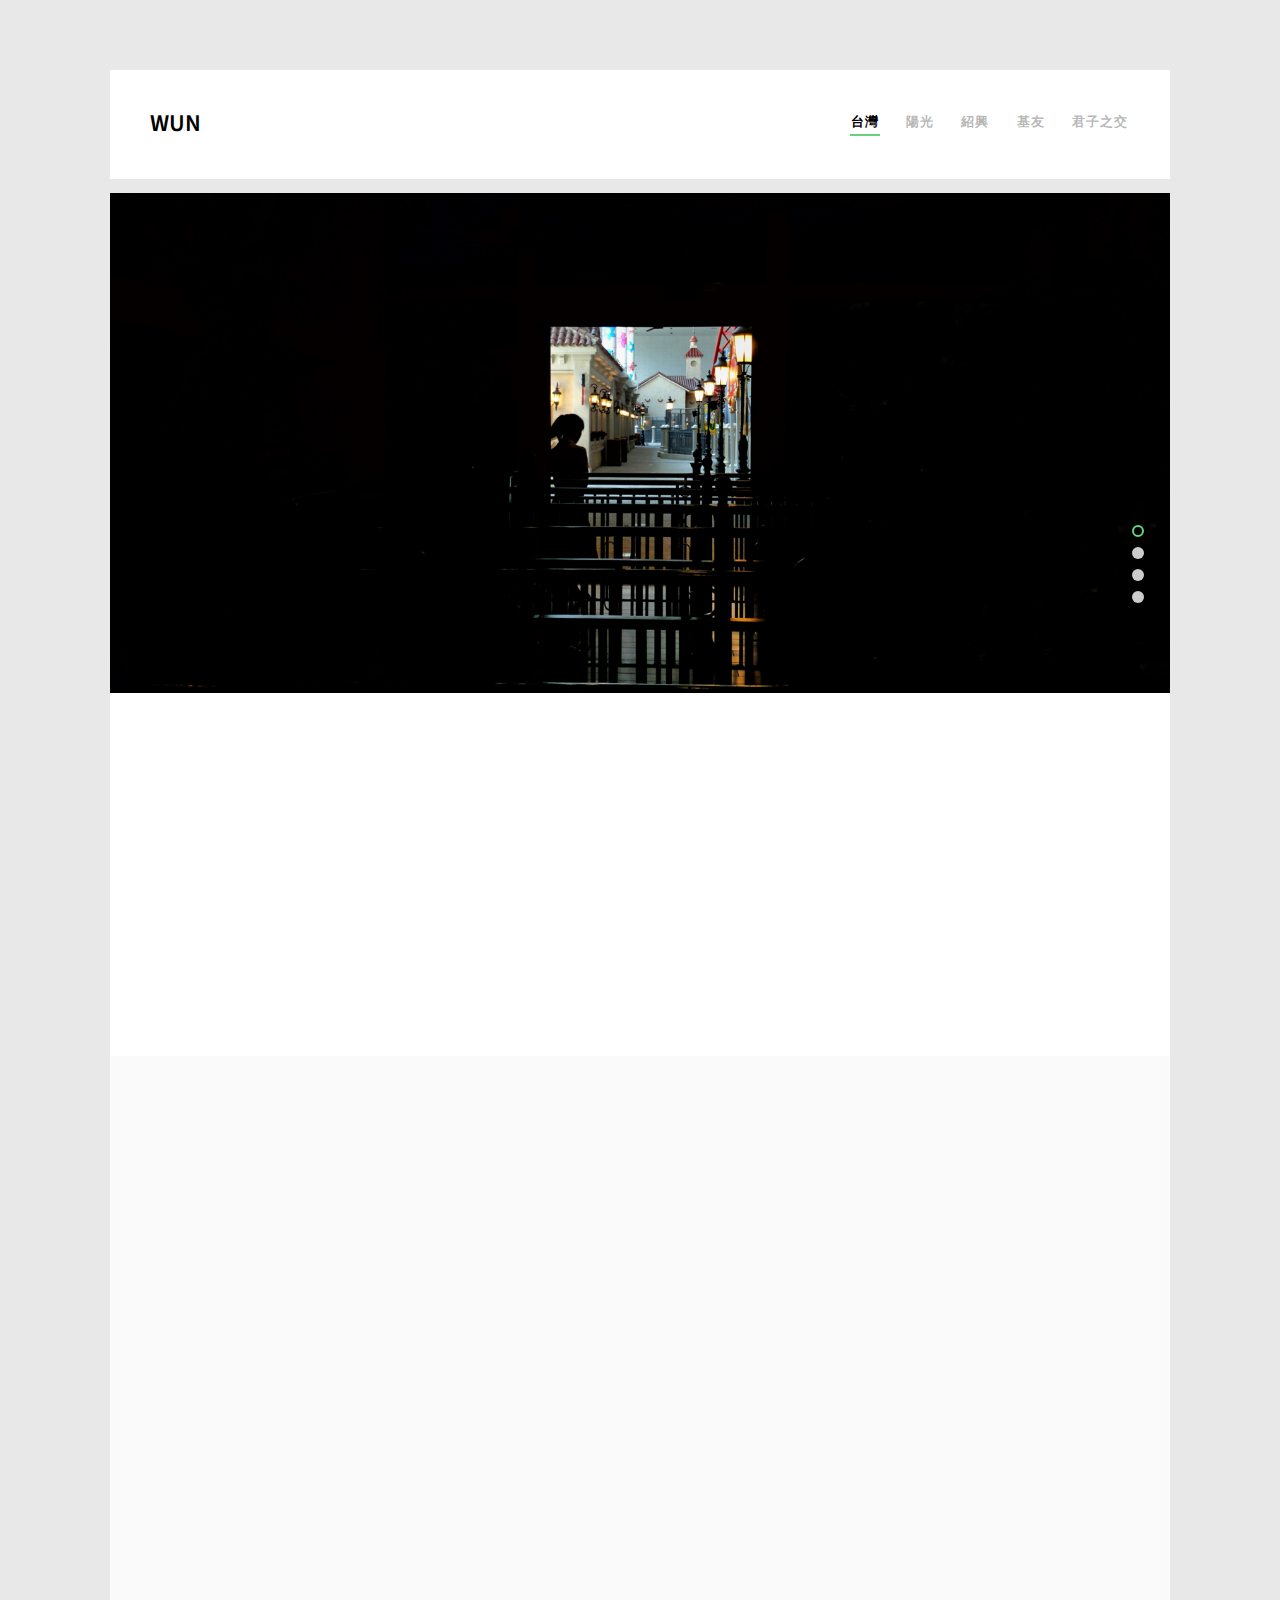
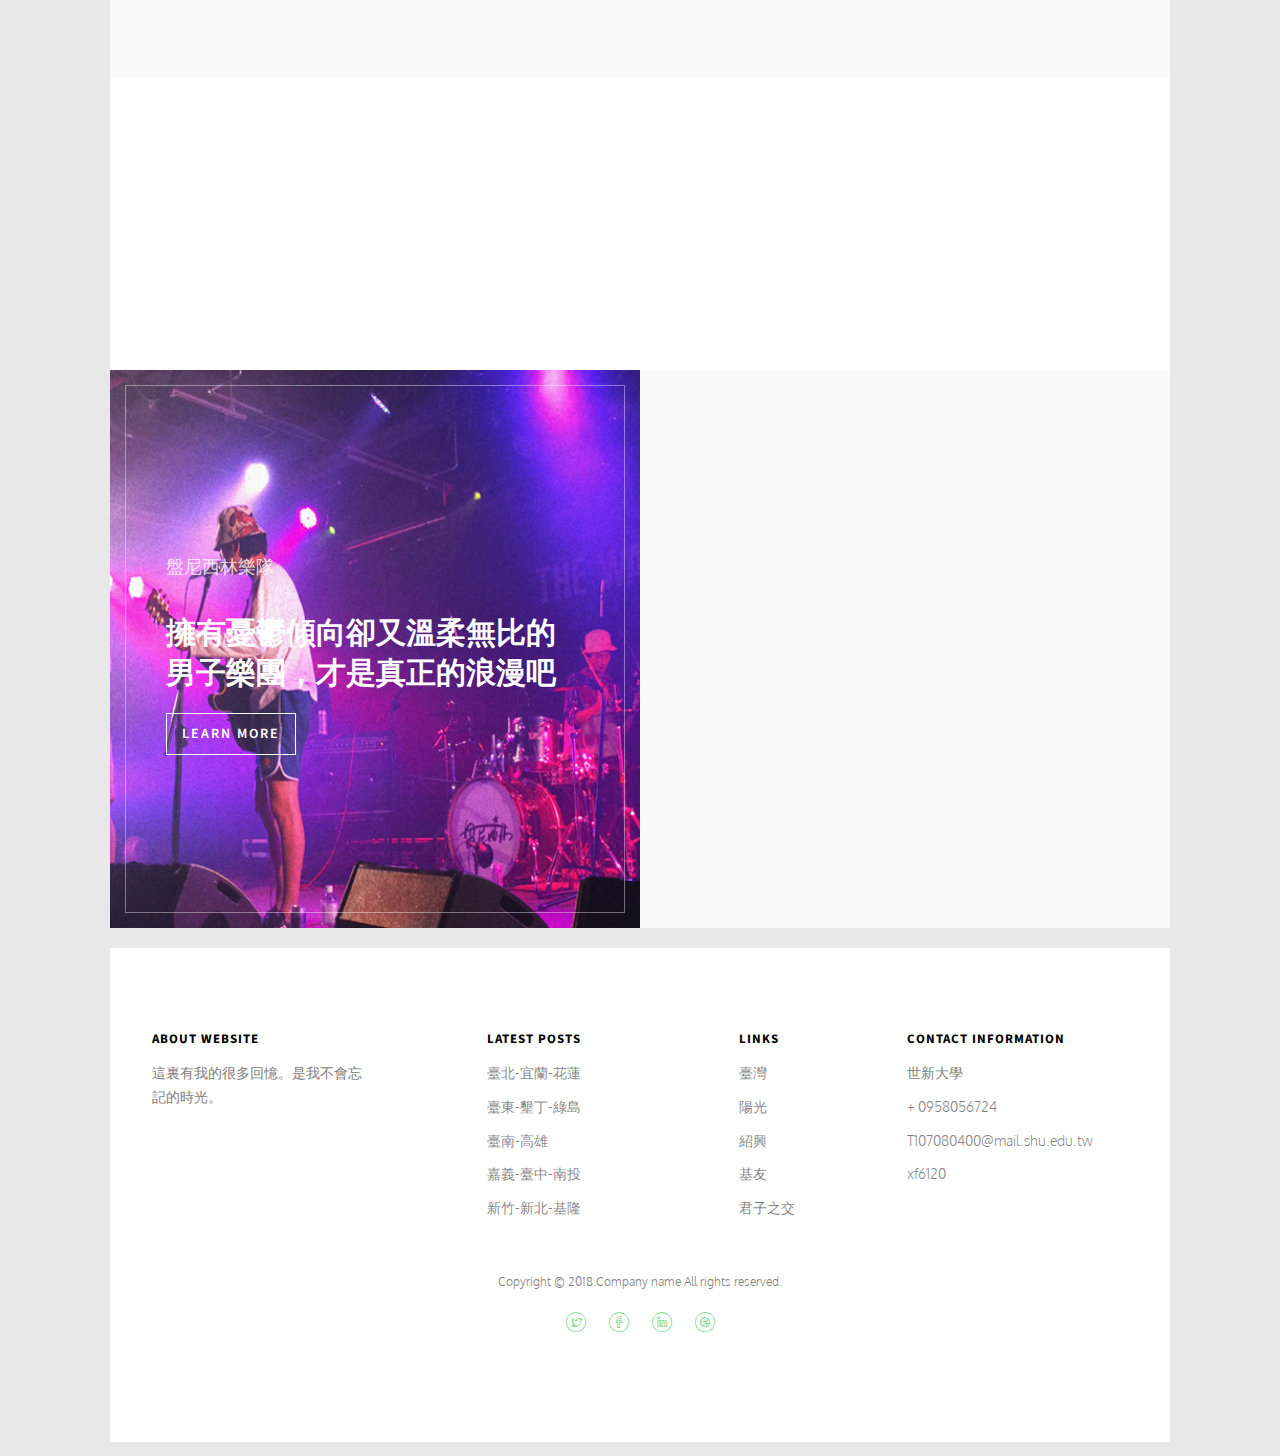
<file: index.html>
<!DOCTYPE HTML>
<html>
<head>
<meta charset="utf-8">
<meta http-equiv="X-UA-Compatible" content="IE=edge">
<title></title>
<meta name="viewport" content="width=device-width, initial-scale=1">
<meta name="description" content="" />
<meta name="keywords" content="" />
<meta name="author" content="" />
<!-- Facebook and Twitter integration -->
<meta property="og:title" content=""/>
<meta property="og:image" content=""/>
<meta property="og:url" content=""/>
<meta property="og:site_name" content=""/>
<meta property="og:description" content=""/>
<meta name="twitter:title" content="" />
<meta name="twitter:image" content="" />
<meta name="twitter:url" content="" />
<meta name="twitter:card" content="" />

<link href="https://fonts.googleapis.com/css?family=Oxygen:300,400" rel="stylesheet">
<link href="https://fonts.googleapis.com/css?family=Source+Sans+Pro:400,600,700" rel="stylesheet">

<!-- Animate.css -->
<link rel="stylesheet" href="css/animate.css">
<!-- Icomoon Icon Fonts-->
<link rel="stylesheet" href="css/icomoon.css">
<!-- Bootstrap  -->
<link rel="stylesheet" href="css/bootstrap.css">

<!-- Magnific Popup -->
<link rel="stylesheet" href="css/magnific-popup.css">

<!-- Flexslider  -->
<link rel="stylesheet" href="css/flexslider.css">

<!-- Theme style  -->
<link rel="stylesheet" href="css/style.css">

<!-- Modernizr JS -->
<script src="js/modernizr-2.6.2.min.js"></script>
<!-- FOR IE9 below -->
<!--[if lt IE 9]>
<script src="js/respond.min.js"></script>
<![endif]-->

</head>
<body>
	
<div class="fh5co-loader"></div>

<div id="page">
<nav class="fh5co-nav" role="navigation">
	<div class="container-wrap">
		<div class="top-menu">
			<div class="row">
				<div class="col-xs-2">
					<div id="fh5co-logo"><a href="index.html">WUN</a></div>
				</div>
				<div class="col-xs-10 text-right menu-1">
					<ul>
						<li class="active"><a href="index.html">台灣</a></li>
						<li><a href="work.html">陽光</a></li>
						<li class="has-dropdown">
							<a href="blog.html">紹興</a>
							
						</li>
						<li><a href="about.html">基友</a></li>
						<li><a href="contact.html">君子之交</a></li>
					</ul>
				</div>
			</div>
			
		</div>
	</div>
</nav>
<div class="container-wrap">
	<aside id="fh5co-hero">
		<div class="flexslider">
			<ul class="slides">
			<li style="background-image: url(images/img_bg_1.jpg);">
				<div class="overlay-gradient"></div>
				<div class="container-fluids">
					<div class="row">
						<div class="col-md-6 col-md-offset-3  slider-text">
							<div class="slider-text-inner text-center">
								<h1>少不得要暫駐旌旄 略停車馬</h1>
									<h2>I Cheered Up At The Thought Of Going Home</h2>
									<p><a class="btn btn-primary btn-demo" href="blog.html"></i>&nbsp&nbsp查&nbsp&nbsp&nbsp看&nbsp&nbsp  </a> <a class="btn btn-primary btn-learn"href="https://zh.wikipedia.org/wiki/%E7%BB%8D%E5%85%B4%E5%B8%82">&nbsp&nbsp更&nbsp&nbsp&nbsp多&nbsp&nbsp  </a></p>
							</div>
						</div>
					</div>
				</div>
			</li>
			<li style="background-image: url(images/img_bg_2.jpg);">
				<div class="overlay-gradient"></div>
				<div class="container-fluids">
					<div class="row">
						<div class="col-md-6 col-md-offset-3  slider-text">
							<div class="slider-text-inner text-center">
								<h1>閑門向山路 深柳讀書堂</h1>
									<h2>Knowledge Is With You All Your Life</h2>
									<p><a class="btn btn-primary btn-demo" href="work.html"></i> &nbsp&nbsp查&nbsp&nbsp&nbsp看&nbsp&nbsp</a> <a class="btn btn-primary btn-learn"href="https://zh.wikipedia.org/wiki/%E7%A6%8F%E5%B7%9E%E5%B8%82">&nbsp&nbsp更&nbsp&nbsp&nbsp多&nbsp&nbsp</a></p>
							</div>
						</div>
					</div>
				</div>
			</li>
			<li style="background-image: url(images/img_bg_3.jpg);">
				<div class="overlay-gradient"></div>
				<div class="container-fluids">
					<div class="row">
						<div class="col-md-6 col-md-offset-3 slider-text">
							<div class="slider-text-inner text-center">
								<h1>開軒面場圃 把酒話桑麻</h1>
									<h2>Hi ! I Haven't Seen You In So Long</h2>
									<p><a class="btn btn-primary btn-demo" href="about.html"></i> &nbsp&nbsp查&nbsp&nbsp&nbsp看&nbsp&nbsp</a> <a class="btn btn-primary btn-learn"href="https://baike.baidu.com/item/%E8%BF%87%E6%95%85%E4%BA%BA%E5%BA%84">&nbsp&nbsp更&nbsp&nbsp&nbsp多&nbsp&nbsp</a></p>
							</div>
						</div>
					</div>
				</div>
			</li>
			<li style="background-image: url(images/img_bg_4.jpg);">
				<div class="overlay-gradient"></div>
				<div class="container-fluids">
					<div class="row">
						<div class="col-md-6 col-md-offset-3  slider-text">
							<div class="slider-text-inner text-center">
								<h1>古木陰中系短篷 杖藜扶我過橋東</h1>
									<h2>A Hedge Between Keeps Friendship Green</h2>
									<p><a class="btn btn-primary btn-demo" href="contact.html"></i> &nbsp&nbsp查&nbsp&nbsp&nbsp看&nbsp&nbsp</a> <a class="btn btn-primary btn-learn"href="https://baike.baidu.com/item/%E5%90%9B%E5%AD%90%E4%B9%8B%E4%BA%A4%E6%B7%A1%E5%A6%82%E6%B0%B4">&nbsp&nbsp更&nbsp&nbsp&nbsp多&nbsp&nbsp</a></p>
							</div>
						</div>
					</div>
				</div>
			</li>	   	
			</ul>
		</div>
	</aside>
	<div id="fh5co-services">
		<div class="row">
			<div class="col-md-4 text-center animate-box">
				<div class="services">
					<span class="icon">
						<i class="icon-location"></i>
					</span>
					<div class="desc">
						<h3><a href="#">交換之旅</a></h3>
						<p>大三上的這學期我迎來了我的臺灣交換之旅。一切都來得很意外，突然就離開了我熟悉的地方。</p>
					</div>
				</div>
			</div>
			<div class="col-md-4 text-center animate-box">
				<div class="services">
					<span class="icon">
						<i class="icon-eye"></i>
					</span>
					<div class="desc">
						<h3><a href="#">來時</a></h3>
						<p>夏天來的時候，感受最大的就是這裏的大黑蚊，只要我在戶外靜下來10分鐘，必被咬得一團糟，特別養，還有些過敏。</p>
					</div>
				</div>
			</div>
			<div class="col-md-4 text-center animate-box">
				<div class="services">
					<span class="icon">
						<i class="icon-user"></i>
					</span>
					<div class="desc">
						<h3><a href="#">去時</a></h3>
						<p>臺灣有一種問路叫做“我帶你去”；臺灣隨處不可見垃圾桶卻也隨處不可見垃圾；臺灣的人文是臺灣最大的寶貴風景。</p>
					</div>
				</div>
			</div>
		</div>
	</div>

	<div id="fh5co-work" class="fh5co-light-grey">
		<div class="row animate-box">
			<div class="col-md-6 col-md-offset-3 text-center fh5co-heading">
				<h2>花蓮</h2>
				<p>我們在這半年環游了臺灣。這是在花蓮的太魯閣和清水斷崖，鬼斧神工。</p>
			</div>
		</div>
		<div class="row">
			<div class="col-md-4 text-center animate-box">
				<a href="#" class="work"  style="background-image: url(images/portfolio-1.jpg);">
					<div class="desc">
						<h3>清水斷崖</h3>
						<span>背後的山</span>
					</div>
				</a>
			</div>
			<div class="col-md-4 text-center animate-box">
				<a href="#" class="work" style="background-image: url(images/portfolio-2.jpg);">
					<div class="desc">
						<h3>太魯閣</h3>
						<span>自然的色調</span>
					</div>
				</a>
			</div>
			<div class="col-md-4 text-center animate-box">
				<a href="#" class="work" style="background-image: url(images/portfolio-3.jpg);">
					<div class="desc">
						<h3>清水斷崖</h3>
						<span>原來·藍色</span>
					</div>
				</a>
			</div>
		</div>
	</div>

	<div id="fh5co-counter" class="fh5co-counters">
		<div class="row">
			<div class="col-md-6 col-md-offset-3 text-center animate-box">
				<p>臺灣，位於亞洲東部、太平洋西北側的一個島嶼，然景觀與生態系資源相當豐富而多元。族群構成以漢族、原住民族為兩大民族。</p>
				</div>
		</div>
		<div class="row animate-box">
			<div class="col-md-8 col-md-offset-2">
				<div class="row">
					<div class="col-md-3 text-center">
						<span class="fh5co-counter js-counter" data-from="0" data-to="6" data-speed="2000" data-refresh-interval="50"></span>
						<span class="fh5co-counter-label">直轄市</span>
					</div>
					<div class="col-md-3 text-center">
						<span class="fh5co-counter js-counter" data-from="0" data-to="112" data-speed="5000" data-refresh-interval="50"></span>
						<span class="fh5co-counter-label">小島</span>
					</div>
					<div class="col-md-3 text-center">
						<span class="fh5co-counter js-counter" data-from="0" data-to="35886" data-speed="5000" data-refresh-interval="50"></span>
						<span class="fh5co-counter-label">面積</span>
					</div>
					<div class="col-md-3 text-center">
						<span class="fh5co-counter js-counter" data-from="0" data-to="23328419" data-speed="5000" data-refresh-interval="50"></span>
						<span class="fh5co-counter-label">人口</span>
					</div>
				</div>
			</div>
		</div>
	</div>

	<div id="fh5co-blog" class="blog-flex">
		<div class="featured-blog" style="background-image: url(images/blog-1.jpg);">
			<div class="desc-t">
				<div class="desc-tc">
					<span class="featured-head">盤尼西林樂隊</span>
					<h3><a href="#">擁有憂鬱傾向卻又溫柔無比的男子樂團，才是真正的浪漫吧</a></h3>
					<span><a href="#" class="read-button">Learn More</a></span>
				</div>
			</div>
		</div>
		<div class="blog-entry fh5co-light-grey">
			<div class="row animate-box">
				<div class="col-md-12">
					<h2>還有還有</h2>
				</div>
			</div>
			<div class="row">
				<div class="col-md-12 animate-box">
					<a href="#" class="blog-post">
						<span class="img" style="background-image: url(images/blog-2.jpg);"></span>
						<div class="desc">
							<h3>臺北市立美術館</h3>
							<span class="cat">臺北有很多很多可以看展的地方，除了這裏還有各種文創圓區，比如華山1914。</span>
						</div>
					</a>
				</div>
				<div class="col-md-12 animate-box">
					<a href="#" class="blog-post">
						<span class="img" style="background-image: url(images/blog-4.jpg);"></span>
						<div class="desc">
							<h3>駁二藝術特區</h3>
							<span class="cat">位於高雄。前身是倉庫區，設有畫廊、旋轉展廳、戶外雕塑和商店。尤記得那裏有一個好大好長的鞦韆特別好玩。</span>
						</div>
					</a>
				</div>
				<div class="col-md-12 animate-box">
					<a href="#" class="blog-post">
						<span class="img" style="background-image: url(images/blog-3.jpg);"></span>
						<div class="desc">
							<h3>彩虹眷村</h3>
							<span class="cat">位於臺中。在僅存的街道和退伍軍人村莊畫上了充滿活力、色彩繽紛的藝術創作，還有彩虹戰士彈吉他！</span>
						</div>
					</a>
				</div>
			</div>
		</div>
	</div>
</div><!-- END container-wrap -->

<div class="container-wrap">
	<footer id="fh5co-footer" role="contentinfo">
		<div class="row">
			<div class="col-md-3 fh5co-widget">
				<h4>About Website</h4>
				<p>這裏有我的很多回憶。是我不會忘記的時光。</p>
			</div>
			<div class="col-md-3 col-md-push-1">
				<h4>Latest Posts</h4>
				<ul class="fh5co-footer-links">
					<li><a href="#">臺北-宜蘭-花蓮</a></li>
					<li><a href="#">臺東-墾丁-綠島</a></li>
					<li><a href="#">臺南-高雄</a></li>
					<li><a href="#">嘉義-臺中-南投</a></li>
					<li><a href="#">新竹-新北-基隆</a></li>
				</ul>
			</div>

			<div class="col-md-3 col-md-push-1">
				<h4>Links</h4>
				<ul class="fh5co-footer-links">
					<li><a href="index.html">臺灣</a></li>
					<li><a href="work.html">陽光</a></li>
					<li><a href="blog.html">紹興</a></li>
					<li><a href="about.html">基友</a></li>
					<li><a href="contact.html">君子之交</a></li>
				</ul>
			</div>

			<div class="col-md-3">
				<h4>Contact Information</h4>
				<ul class="fh5co-footer-links">
					<li>世新大學</li>
					<li><a href="tel://1234567920">+ 0958056724</a></li>
					<li><a href="mailto:info@yoursite.com">T107080400@mail.shu.edu.tw</a></li>
					<li><a href="http://sc.chinaz.com/jiaoben/">xf6120</a></li>
				</ul>
			</div>

		</div>

		<div class="row copyright">
			<div class="col-md-12 text-center">
				<p>
					<small class="block">Copyright &copy; 2018.Company name All rights reserved.</small> 
				</p>
				<p>
					<ul class="fh5co-social-icons">
						<li><a href="#"><i class="icon-twitter"></i></a></li>
						<li><a href="#"><i class="icon-facebook"></i></a></li>
						<li><a href="#"><i class="icon-linkedin"></i></a></li>
						<li><a href="#"><i class="icon-dribbble"></i></a></li>
					</ul>
				</p>
			</div>
		</div>
	</footer>
</div><!-- END container-wrap -->
</div>

<div class="gototop js-top">
	<a href="#" class="js-gotop"><i class="icon-arrow-up2"></i></a>
</div>

<!-- jQuery -->
<script src="js/jquery.min.js"></script>
<!-- jQuery Easing -->
<script src="js/jquery.easing.1.3.js"></script>
<!-- Bootstrap -->
<script src="js/bootstrap.min.js"></script>
<!-- Waypoints -->
<script src="js/jquery.waypoints.min.js"></script>
<!-- Flexslider -->
<script src="js/jquery.flexslider-min.js"></script>
<!-- Magnific Popup -->
<script src="js/jquery.magnific-popup.min.js"></script>
<script src="js/magnific-popup-options.js"></script>
<!-- Counters -->
<script src="js/jquery.countTo.js"></script>
<!-- Main -->
<script src="js/main.js"></script>

</body>
</html>
</file>
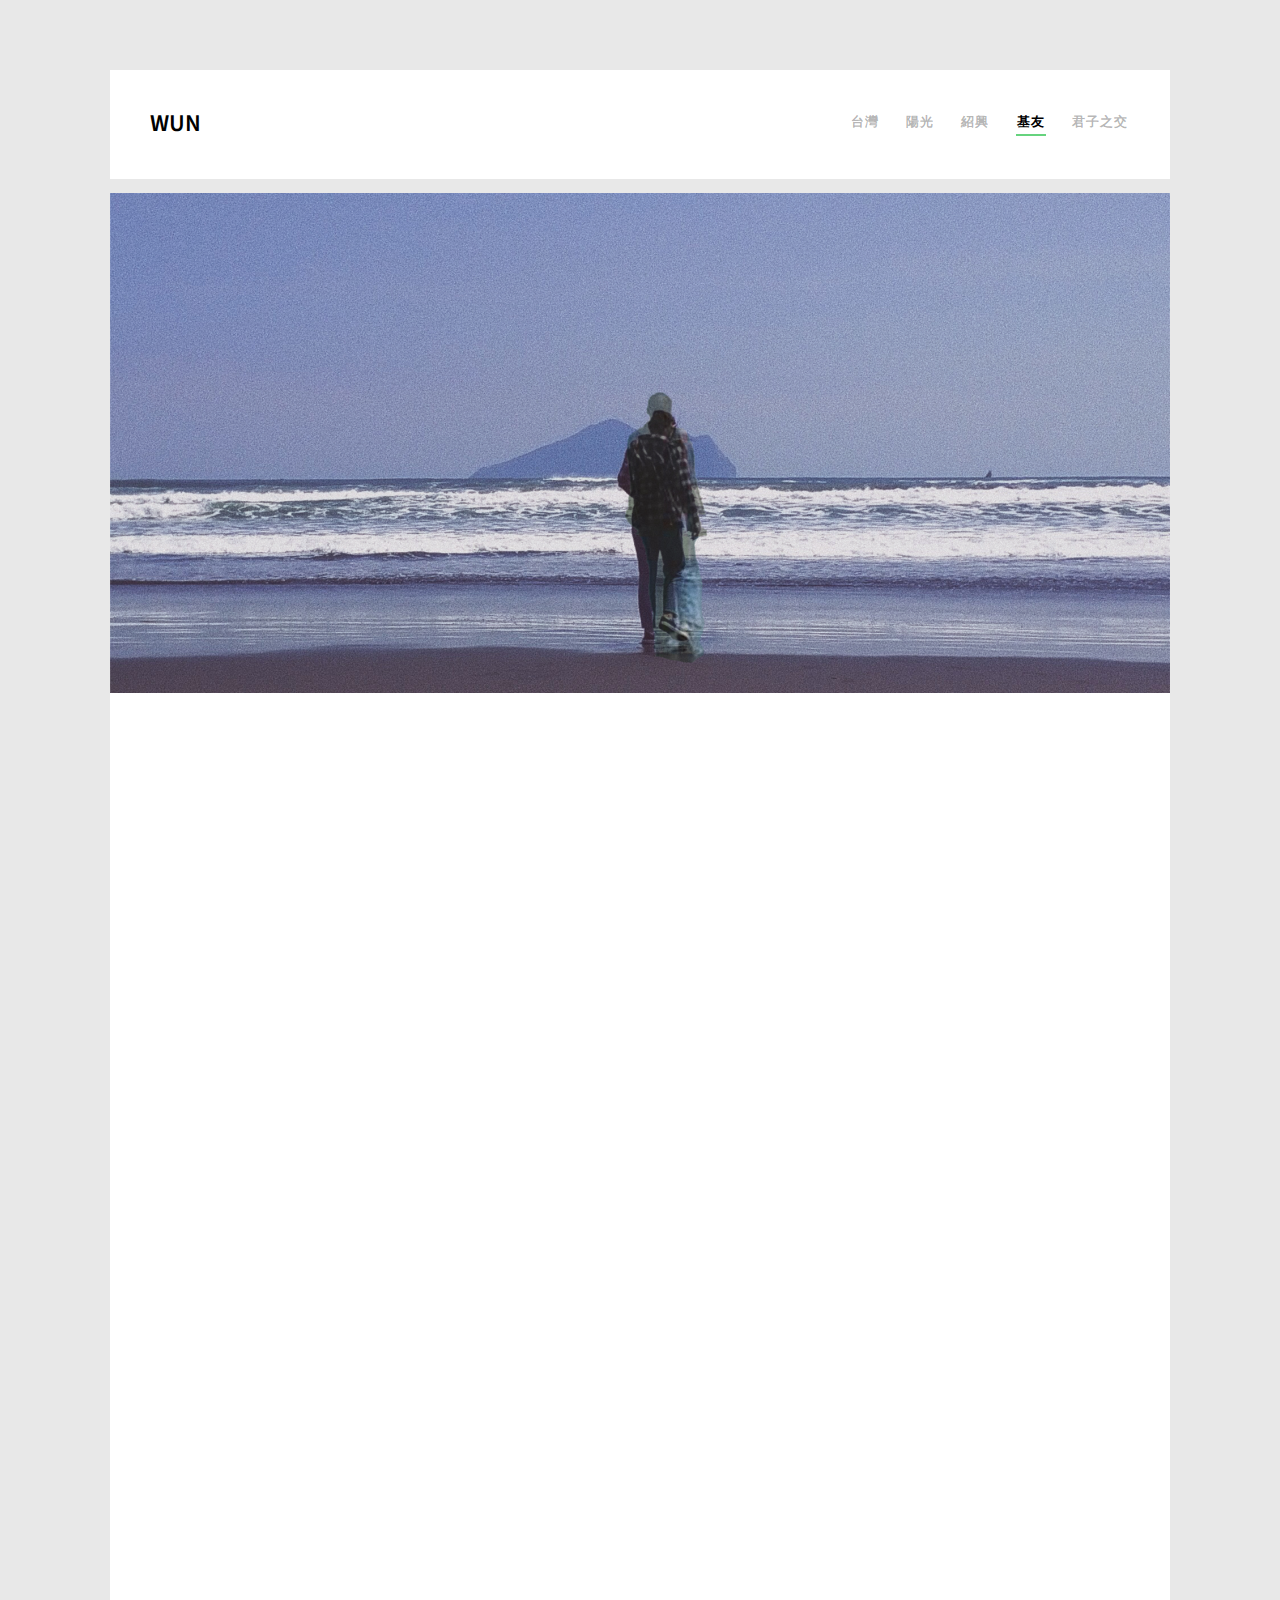
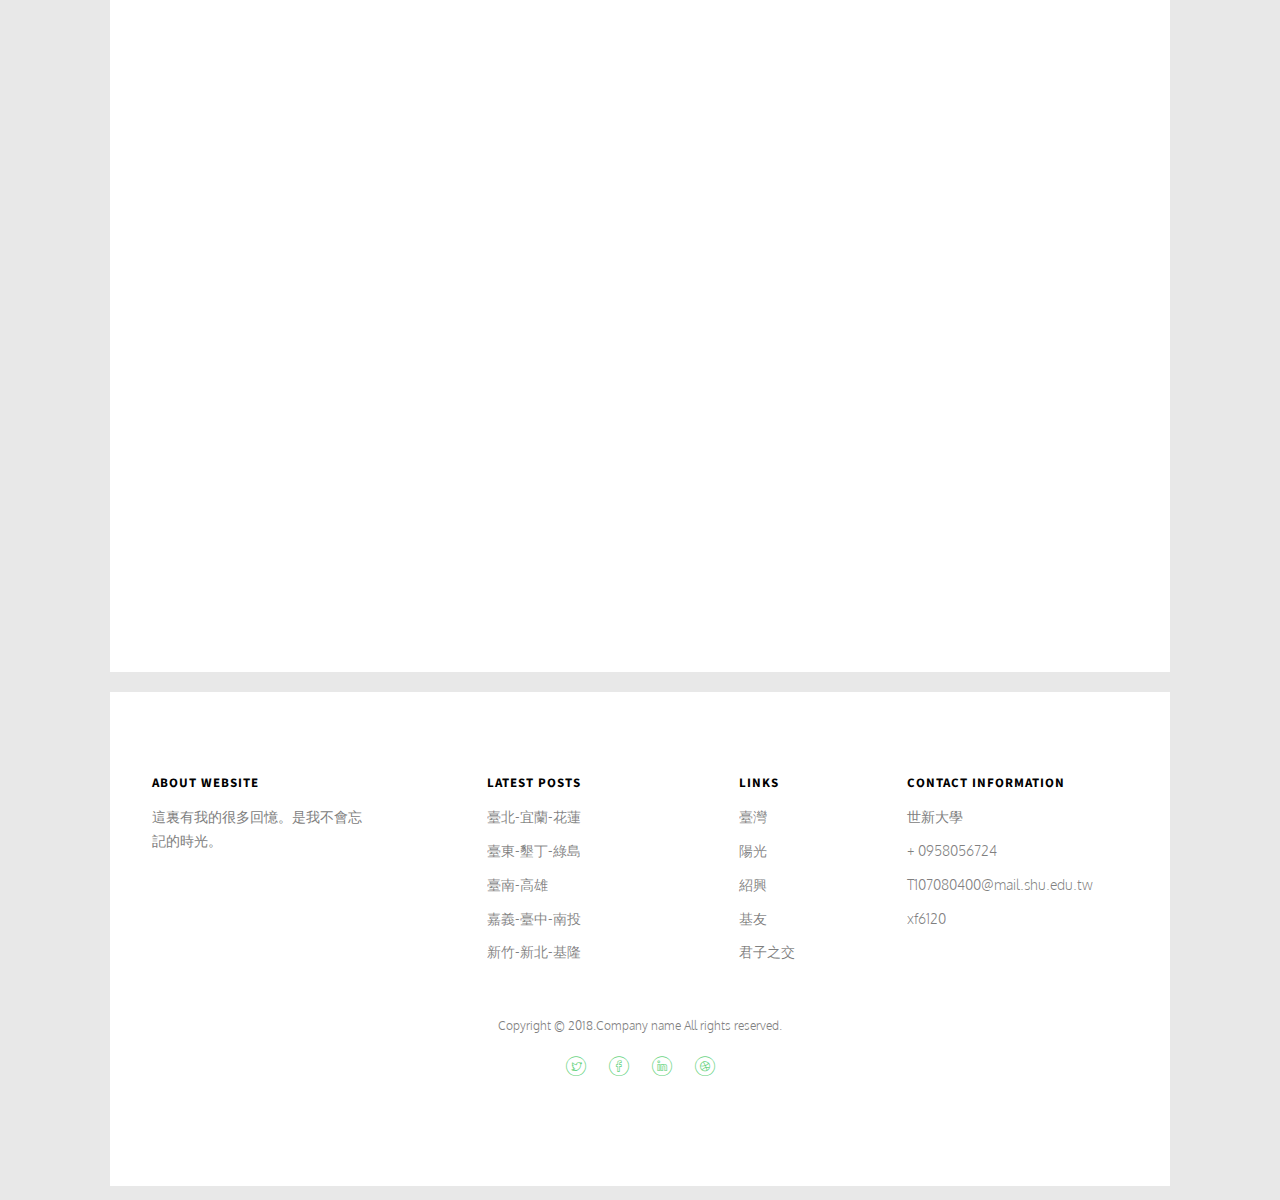
<file: about.html>
<!DOCTYPE HTML>
<html>
	<head>
	<meta charset="utf-8">
	<meta http-equiv="X-UA-Compatible" content="IE=edge">
	<title></title>
	<meta name="viewport" content="width=device-width, initial-scale=1">
	<meta name="description" content="" />
	<meta name="keywords" content="" />
	<meta name="author" content="" />
  	<!-- Facebook and Twitter integration -->
	<meta property="og:title" content=""/>
	<meta property="og:image" content=""/>
	<meta property="og:url" content=""/>
	<meta property="og:site_name" content=""/>
	<meta property="og:description" content=""/>
	<meta name="twitter:title" content="" />
	<meta name="twitter:image" content="" />
	<meta name="twitter:url" content="" />
	<meta name="twitter:card" content="" />

	<link href="https://fonts.googleapis.com/css?family=Oxygen:300,400" rel="stylesheet">
	<link href="https://fonts.googleapis.com/css?family=Source+Sans+Pro:400,600,700" rel="stylesheet">
	
	<!-- Animate.css -->
	<link rel="stylesheet" href="css/animate.css">
	<!-- Icomoon Icon Fonts-->
	<link rel="stylesheet" href="css/icomoon.css">
	<!-- Bootstrap  -->
	<link rel="stylesheet" href="css/bootstrap.css">

	<!-- Magnific Popup -->
	<link rel="stylesheet" href="css/magnific-popup.css">

	<!-- Flexslider  -->
	<link rel="stylesheet" href="css/flexslider.css">

	<!-- Theme style  -->
	<link rel="stylesheet" href="css/style.css">

	<!-- Modernizr JS -->
	<script src="js/modernizr-2.6.2.min.js"></script>
	<!-- FOR IE9 below -->
	<!--[if lt IE 9]>
	<script src="js/respond.min.js"></script>
	<![endif]-->

	</head>
	<body>
		
	<div class="fh5co-loader"></div>
	
	<div id="page">
	<nav class="fh5co-nav" role="navigation">
		<div class="container-wrap">
			<div class="top-menu">
				<div class="row">
					<div class="col-xs-2">
						<div id="fh5co-logo"><a href="index.html">WUN</a></div>
					</div>
					<div class="col-xs-10 text-right menu-1">
						<ul>
							<li><a href="index.html">台灣</a></li>
							<li><a href="work.html">陽光</a></li>
							<li class="has-dropdown">
								<a href="blog.html">紹興</a>
								
							</li>
							<li class="active"><a href="about.html">基友</a></li>
							<li><a href="contact.html">君子之交</a></li>
						</ul>
					</div>
				</div>
				
			</div>
		</div>
	</nav>
	<div class="container-wrap">
		<aside id="fh5co-hero">
			<div class="flexslider">
				<ul class="slides">
			   	<li style="background-image: url(images/img_bg_3.jpg);">
			   		<div class="overlay-gradient"></div>
			   		<div class="container-fluids">
			   			<div class="row">
				   			<div class="col-md-6 col-md-offset-3 slider-text slider-text-bg">
				   				<div class="slider-text-inner text-center">
				   					<h1>基友</h1>
										<h2>Good Friends Go Together For Life</h2>
				   				</div>
				   			</div>
				   		</div>
			   		</div>
			   	</li>		   	
			  	</ul>
		  	</div>
		</aside>		
		<div id="fh5co-about">
			<div class="row animate-box">
				<div class="col-md-6 col-md-offset-3 text-center heading-section">
					<h3>那一天</h3>
					<p>我們一起來到了這美麗的寶島臺灣讀書，原以爲在一個學校不同學院再也沒有機會遇見的兩個人卻陰差陽錯成爲了舍友。</p>
				</div>
			</div>

			<div class="row">
				<div class="col-md-10 col-md-offset-1 text-center animate-box">
					<p><img src="images/cover_bg_3.jpg" alt="Free HTML5 Bootstrap Template" class="img-responsive"></p>
				</div>
				<div class="col-md-8 col-md-offset-2 text-center animate-box">
					<div class="about-desc">
						<h3>格格和我</h3>
						<p>我們其實有無數張自拍的合照，都是格格半張臉被手機遮住拍的。總算有一張他拍，格格居然都不肯露出她的笑容。好想有一張照片是我在閙她在笑啊。還有十幾天就結束我們的舍友情了，不過我們相信我們會以基友情繼續努力下去！</p>
						<p>
							<ul class="fh5co-social-icons">
								<li><a href="#"><i class="icon-twitter"></i></a></li>
								<li><a href="#"><i class="icon-facebook"></i></a></li>
								<li><a href="#"><i class="icon-linkedin"></i></a></li>
								<li><a href="#"><i class="icon-dribbble"></i></a></li>
							</ul>
						</p>
					</div>
				</div>
			</div>
		</div>
	</div><!-- END container-wrap -->

	<div class="container-wrap">
	<footer id="fh5co-footer" role="contentinfo">
		<div class="row">
			<div class="col-md-3 fh5co-widget">
				<h4>About Website</h4>
				<p>這裏有我的很多回憶。是我不會忘記的時光。</p>
			</div>
			<div class="col-md-3 col-md-push-1">
				<h4>Latest Posts</h4>
				<ul class="fh5co-footer-links">
					<li><a href="#">臺北-宜蘭-花蓮</a></li>
					<li><a href="#">臺東-墾丁-綠島</a></li>
					<li><a href="#">臺南-高雄</a></li>
					<li><a href="#">嘉義-臺中-南投</a></li>
					<li><a href="#">新竹-新北-基隆</a></li>
				</ul>
			</div>

			<div class="col-md-3 col-md-push-1">
				<h4>Links</h4>
				<ul class="fh5co-footer-links">
					<li><a href="index.html">臺灣</a></li>
					<li><a href="work.html">陽光</a></li>
					<li><a href="blog.html">紹興</a></li>
					<li><a href="about.html">基友</a></li>
					<li><a href="contact.html">君子之交</a></li>
				</ul>
			</div>

			<div class="col-md-3">
				<h4>Contact Information</h4>
				<ul class="fh5co-footer-links">
					<li>世新大學</li>
					<li><a href="tel://1234567920">+ 0958056724</a></li>
					<li><a href="mailto:info@yoursite.com">T107080400@mail.shu.edu.tw</a></li>
					<li><a href="http://sc.chinaz.com/jiaoben/">xf6120</a></li>
				</ul>
			</div>

		</div>

			<div class="row copyright">
				<div class="col-md-12 text-center">
					<p>
						<small class="block">Copyright &copy; 2018.Company name All rights reserved.</small> 
						</p>
					<p>
						<ul class="fh5co-social-icons">
							<li><a href="#"><i class="icon-twitter"></i></a></li>
							<li><a href="#"><i class="icon-facebook"></i></a></li>
							<li><a href="#"><i class="icon-linkedin"></i></a></li>
							<li><a href="#"><i class="icon-dribbble"></i></a></li>
						</ul>
					</p>
				</div>
			</div>
		</footer>
	</div><!-- END container-wrap -->
	</div>

	<div class="gototop js-top">
		<a href="#" class="js-gotop"><i class="icon-arrow-up2"></i></a>
	</div>
	
	<!-- jQuery -->
	<script src="js/jquery.min.js"></script>
	<!-- jQuery Easing -->
	<script src="js/jquery.easing.1.3.js"></script>
	<!-- Bootstrap -->
	<script src="js/bootstrap.min.js"></script>
	<!-- Waypoints -->
	<script src="js/jquery.waypoints.min.js"></script>
	<!-- Flexslider -->
	<script src="js/jquery.flexslider-min.js"></script>
	<!-- Magnific Popup -->
	<script src="js/jquery.magnific-popup.min.js"></script>
	<script src="js/magnific-popup-options.js"></script>
	<!-- Counters -->
	<script src="js/jquery.countTo.js"></script>
	<!-- Main -->
	<script src="js/main.js"></script>

	</body>
</html>
</file>
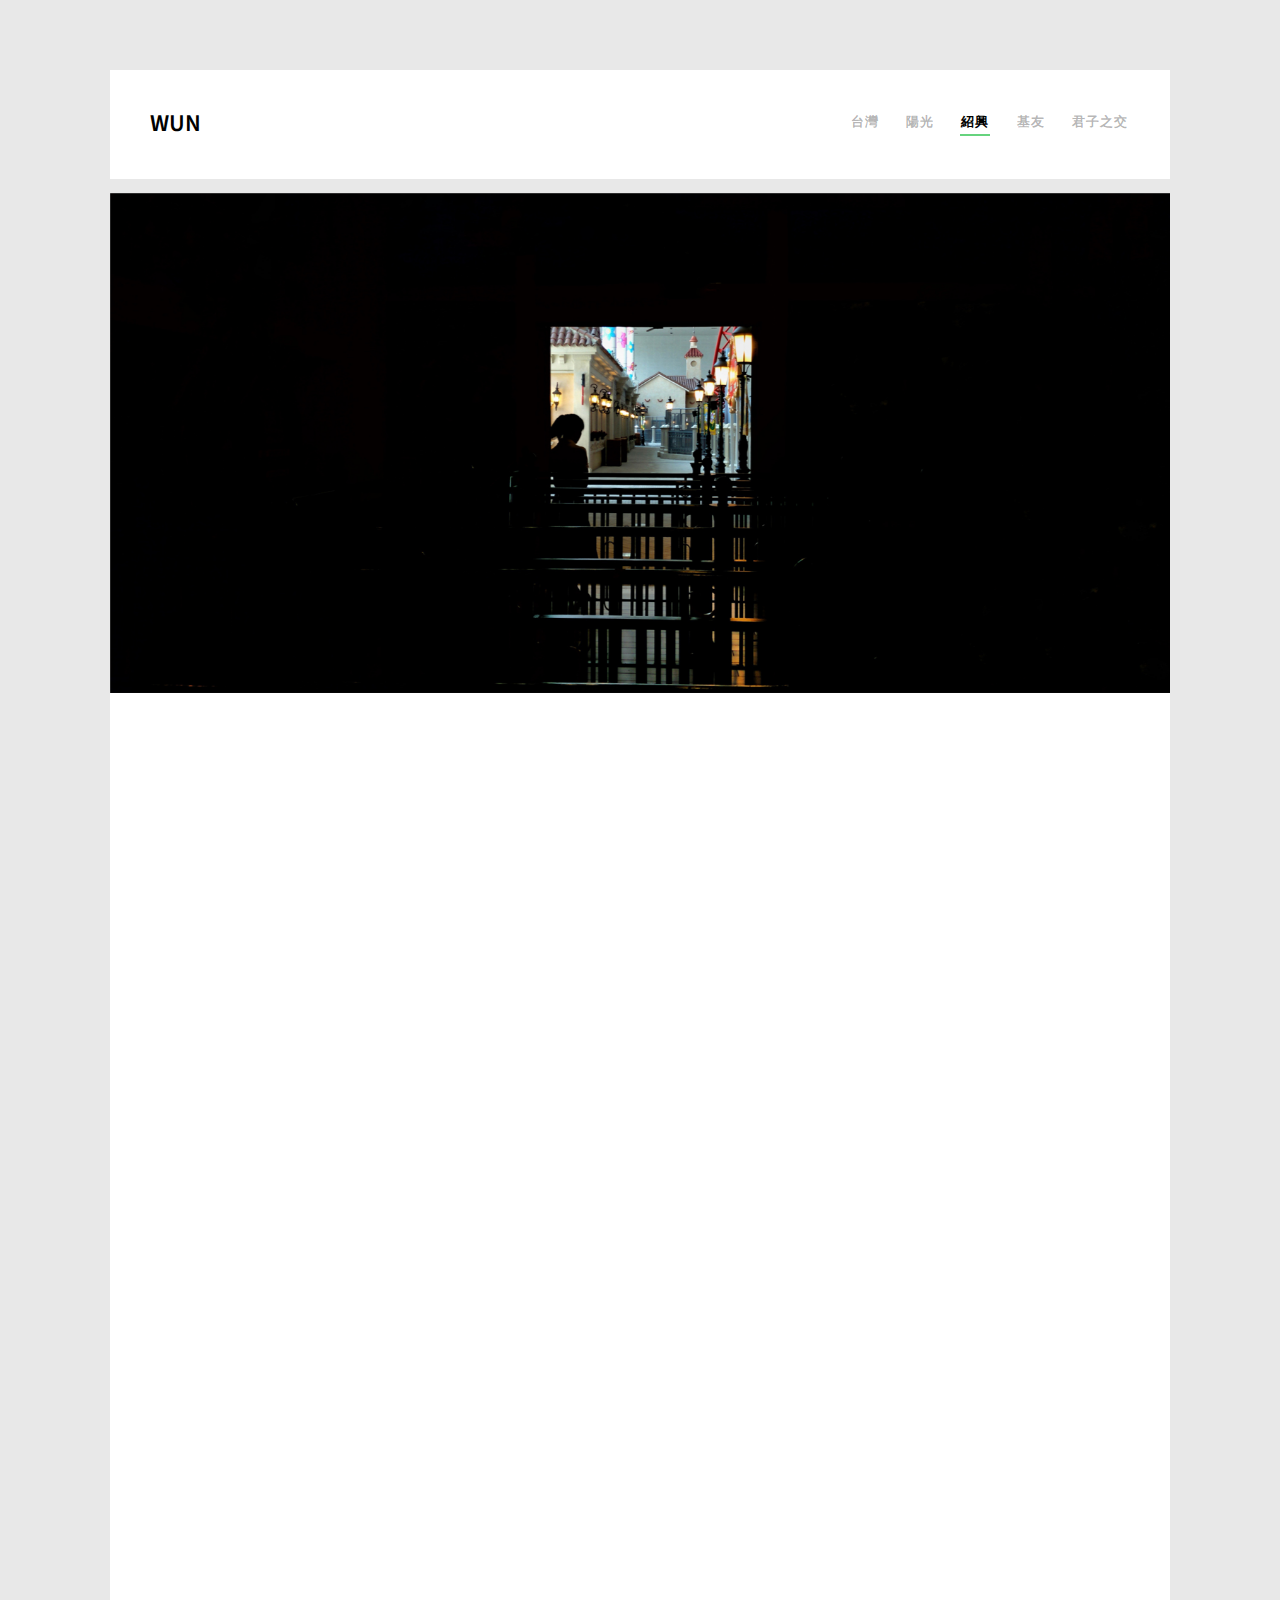
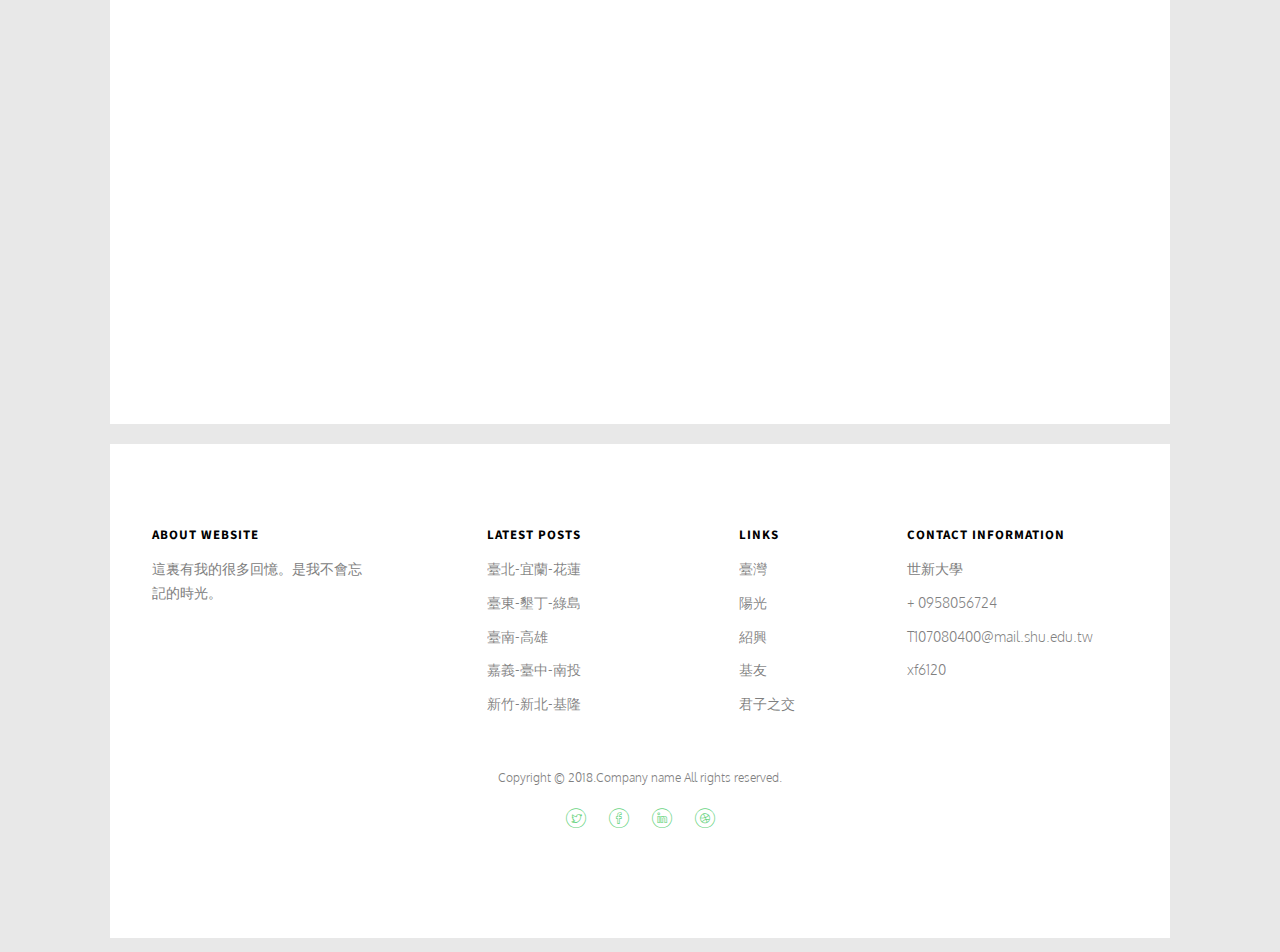
<file: blog.html>
<!DOCTYPE HTML>
<html>
	<head>
	<meta charset="utf-8">
	<meta http-equiv="X-UA-Compatible" content="IE=edge">
	<title></title>
	<meta name="viewport" content="width=device-width, initial-scale=1">
	<meta name="description" content="" />
	<meta name="keywords" content="" />
	<meta name="author" content="" />
  	<!-- Facebook and Twitter integration -->
	<meta property="og:title" content=""/>
	<meta property="og:image" content=""/>
	<meta property="og:url" content=""/>
	<meta property="og:site_name" content=""/>
	<meta property="og:description" content=""/>
	<meta name="twitter:title" content="" />
	<meta name="twitter:image" content="" />
	<meta name="twitter:url" content="" />
	<meta name="twitter:card" content="" />

	<link href="https://fonts.googleapis.com/css?family=Oxygen:300,400" rel="stylesheet">
	<link href="https://fonts.googleapis.com/css?family=Source+Sans+Pro:400,600,700" rel="stylesheet">
	
	<!-- Animate.css -->
	<link rel="stylesheet" href="css/animate.css">
	<!-- Icomoon Icon Fonts-->
	<link rel="stylesheet" href="css/icomoon.css">
	<!-- Bootstrap  -->
	<link rel="stylesheet" href="css/bootstrap.css">

	<!-- Magnific Popup -->
	<link rel="stylesheet" href="css/magnific-popup.css">

	<!-- Flexslider  -->
	<link rel="stylesheet" href="css/flexslider.css">

	<!-- Theme style  -->
	<link rel="stylesheet" href="css/style.css">

	<!-- Modernizr JS -->
	<script src="js/modernizr-2.6.2.min.js"></script>
	<!-- FOR IE9 below -->
	<!--[if lt IE 9]>
	<script src="js/respond.min.js"></script>
	<![endif]-->

	</head>
	<body>
		
	<div class="fh5co-loader"></div>
	
	<div id="page">
	<nav class="fh5co-nav" role="navigation">
		<div class="container-wrap">
			<div class="top-menu">
				<div class="row">
					<div class="col-xs-2">
						<div id="fh5co-logo"><a href="index.html">WUN</a></div>
					</div>
					<div class="col-xs-10 text-right menu-1">
						<ul>
							<li><a href="index.html">台灣</a></li>
							<li><a href="work.html">陽光</a></li>
							<li class="has-dropdown active">
								<a href="blog.html">紹興</a>
								
							</li>
							<li><a href="about.html">基友</a></li>
							<li><a href="contact.html">君子之交</a></li>
						</ul>
					</div>
				</div>
				
			</div>
		</div>
	</nav>
	<div class="container-wrap">
		<aside id="fh5co-hero">
			<div class="flexslider">
				<ul class="slides">
			   	<li style="background-image: url(images/img_bg_1.jpg);">
			   		<div class="overlay-gradient"></div>
			   		<div class="container-fluids">
			   			<div class="row">
				   			<div class="col-md-6 col-md-offset-3 slider-text slider-text-bg">
				   				<div class="slider-text-inner text-center">
				   					<h1>紹興</h1>
										<h2>A City With Temperature</h2>
				   				</div>
				   			</div>
				   		</div>
			   		</div>
			   	</li>		   	
			  	</ul>
		  	</div>
		</aside>		
		<div id="fh5co-blog">
			<div class="row">
				<div class="col-md-4">
					<div class="fh5co-blog animate-box">
						<a href="#" class="blog-bg" style="background-image: url(images/blog-11.jpg);"></a>
						<div class="blog-text">
							<span class="posted_on">Feb. 15th 2016</span>
							<h3><a href="#">倒影</a></h3>
							<p>某有一日下雨，雨過天晴，晚上路過一片濕地，恰巧路燈的燈光照射下來。夾縫中的希望一般。</p>
							<ul class="stuff">
								<li><i class="icon-heart3"></i></li>
								<li><i class="icon-eye2"></i></li>
								<li><a href="#">Read More<i class="icon-arrow-right22"></i></a></li>
							</ul>
						</div> 
					</div>
				</div>
				<div class="col-md-4">
					<div class="fh5co-blog animate-box">
						<a href="#" class="blog-bg" style="background-image: url(images/blog-12.jpg);"></a>
						<div class="blog-text">
							<span class="posted_on">Step. 25th 2016</span>
							<h3><a href="#">美食</a></h3>
							<p>我太喜歡紹興的味道了，不開心的時候去鬧市上逛逛，吃一碗熱騰騰的番茄肉末湯面，一天的心情都會好起來。</p>
							<ul class="stuff">
								<li><i class="icon-heart3"></i></li>
								<li><i class="icon-eye2"></i></li>
								<li><a href="#">Read More<i class="icon-arrow-right22"></i></a></li>
							</ul>
						</div> 
					</div>
				</div>
				<div class="col-md-4">
					<div class="fh5co-blog animate-box">
						<a href="#" class="blog-bg" style="background-image: url(images/blog-13.jpg);"></a>
						<div class="blog-text">
							<span class="posted_on">Mar. 22th 2017</span>
							<h3><a href="#">老人</a></h3>
							<p>紹興的老人不管什麽時候都起的非常早，天還剛剛亮，熱騰騰的早飯店就開張了，隨即而來的强身健體的老人。</p>
							<ul class="stuff">
								<li><i class="icon-heart3"></i></li>
								<li><i class="icon-eye2"></i></li>
								<li><a href="#">Read More<i class="icon-arrow-right22"></i></a></li>
							</ul>
						</div> 
					</div>
				</div>
				<div class="col-md-4">
					<div class="fh5co-blog animate-box">
						<a href="#" class="blog-bg" style="background-image: url(images/blog-14.jpg);"></a>
						<div class="blog-text">
							<span class="posted_on">Aug. 09th 2015</span>
							<h3><a href="#">朦朧</a></h3>
							<p>我喜歡一切看不清的世界，他以朦朧為美，似真似夢幻。在那裏感覺不到悲傷，只有癢癢的觸感。</p>
							<ul class="stuff">
								<li><i class="icon-heart3"></i></li>
								<li><i class="icon-eye2"></i></li>
								<li><a href="#">Read More<i class="icon-arrow-right22"></i></a></li>
							</ul>
						</div> 
					</div>
				</div>
				<div class="col-md-4">
					<div class="fh5co-blog animate-box">
						<a href="#" class="blog-bg" style="background-image: url(images/blog-15.jpg);"></a>
						<div class="blog-text">
							<span class="posted_on">Jul. 18th 2017</span>
							<h3><a href="#">烟</a></h3>
							<p>老人家還喜歡抽烟，抽了一輩子烟，最後連烟都不知道是什麽味道。不過拿個椅子曬曬太陽抽根烟是快樂事。</p>
							<ul class="stuff">
								<li><i class="icon-heart3"></i></li>
								<li><i class="icon-eye2"></i></li>
								<li><a href="#">Read More<i class="icon-arrow-right22"></i></a></li>
							</ul>
						</div> 
					</div>
				</div>
				<div class="col-md-4">
					<div class="fh5co-blog animate-box">
						<a href="#" class="blog-bg" style="background-image: url(images/blog-16.jpg);"></a>
						<div class="blog-text">
							<span class="posted_on">Dec. 01th 2017</span>
							<h3><a href="#">權威</a></h3>
							<p>想起一個故事，一個副團晚上查崗，哨兵問口令，他沒答上來，被當場射殺，大概就是哨兵神聖吧。</p>
							<ul class="stuff">
								<li><i class="icon-heart3"></i></li>
								<li><i class="icon-eye2"></i></li>
								<li><a href="#">Read More<i class="icon-arrow-right22"></i></a></li>
							</ul>
						</div> 
					</div>
				</div>
			</div>
		</div>
	</div><!-- END container-wrap -->

	<div class="container-wrap">
	<footer id="fh5co-footer" role="contentinfo">
		<div class="row">
			<div class="col-md-3 fh5co-widget">
				<h4>About Website</h4>
				<p>這裏有我的很多回憶。是我不會忘記的時光。</p>
			</div>
			<div class="col-md-3 col-md-push-1">
				<h4>Latest Posts</h4>
				<ul class="fh5co-footer-links">
					<li><a href="#">臺北-宜蘭-花蓮</a></li>
					<li><a href="#">臺東-墾丁-綠島</a></li>
					<li><a href="#">臺南-高雄</a></li>
					<li><a href="#">嘉義-臺中-南投</a></li>
					<li><a href="#">新竹-新北-基隆</a></li>
				</ul>
			</div>

			<div class="col-md-3 col-md-push-1">
				<h4>Links</h4>
				<ul class="fh5co-footer-links">
					<li><a href="index.html">臺灣</a></li>
					<li><a href="work.html">陽光</a></li>
					<li><a href="blog.html">紹興</a></li>
					<li><a href="about.html">基友</a></li>
					<li><a href="contact.html">君子之交</a></li>
				</ul>
			</div>

			<div class="col-md-3">
				<h4>Contact Information</h4>
				<ul class="fh5co-footer-links">
					<li>世新大學</li>
					<li><a href="tel://1234567920">+ 0958056724</a></li>
					<li><a href="mailto:info@yoursite.com">T107080400@mail.shu.edu.tw</a></li>
					<li><a href="http://sc.chinaz.com/jiaoben/">xf6120</a></li>
				</ul>
			</div>

		</div>

			<div class="row copyright">
				<div class="col-md-12 text-center">
					<p>
						<small class="block">Copyright &copy; 2018.Company name All rights reserved.</small> 
						</p>
					<p>
						<ul class="fh5co-social-icons">
							<li><a href="#"><i class="icon-twitter"></i></a></li>
							<li><a href="#"><i class="icon-facebook"></i></a></li>
							<li><a href="#"><i class="icon-linkedin"></i></a></li>
							<li><a href="#"><i class="icon-dribbble"></i></a></li>
						</ul>
					</p>
				</div>
			</div>
		</footer>
	</div><!-- END container-wrap -->
	</div>

	<div class="gototop js-top">
		<a href="#" class="js-gotop"><i class="icon-arrow-up2"></i></a>
	</div>
	
	<!-- jQuery -->
	<script src="js/jquery.min.js"></script>
	<!-- jQuery Easing -->
	<script src="js/jquery.easing.1.3.js"></script>
	<!-- Bootstrap -->
	<script src="js/bootstrap.min.js"></script>
	<!-- Waypoints -->
	<script src="js/jquery.waypoints.min.js"></script>
	<!-- Flexslider -->
	<script src="js/jquery.flexslider-min.js"></script>
	<!-- Magnific Popup -->
	<script src="js/jquery.magnific-popup.min.js"></script>
	<script src="js/magnific-popup-options.js"></script>
	<!-- Counters -->
	<script src="js/jquery.countTo.js"></script>
	<!-- Main -->
	<script src="js/main.js"></script>

	</body>
</html>
</file>
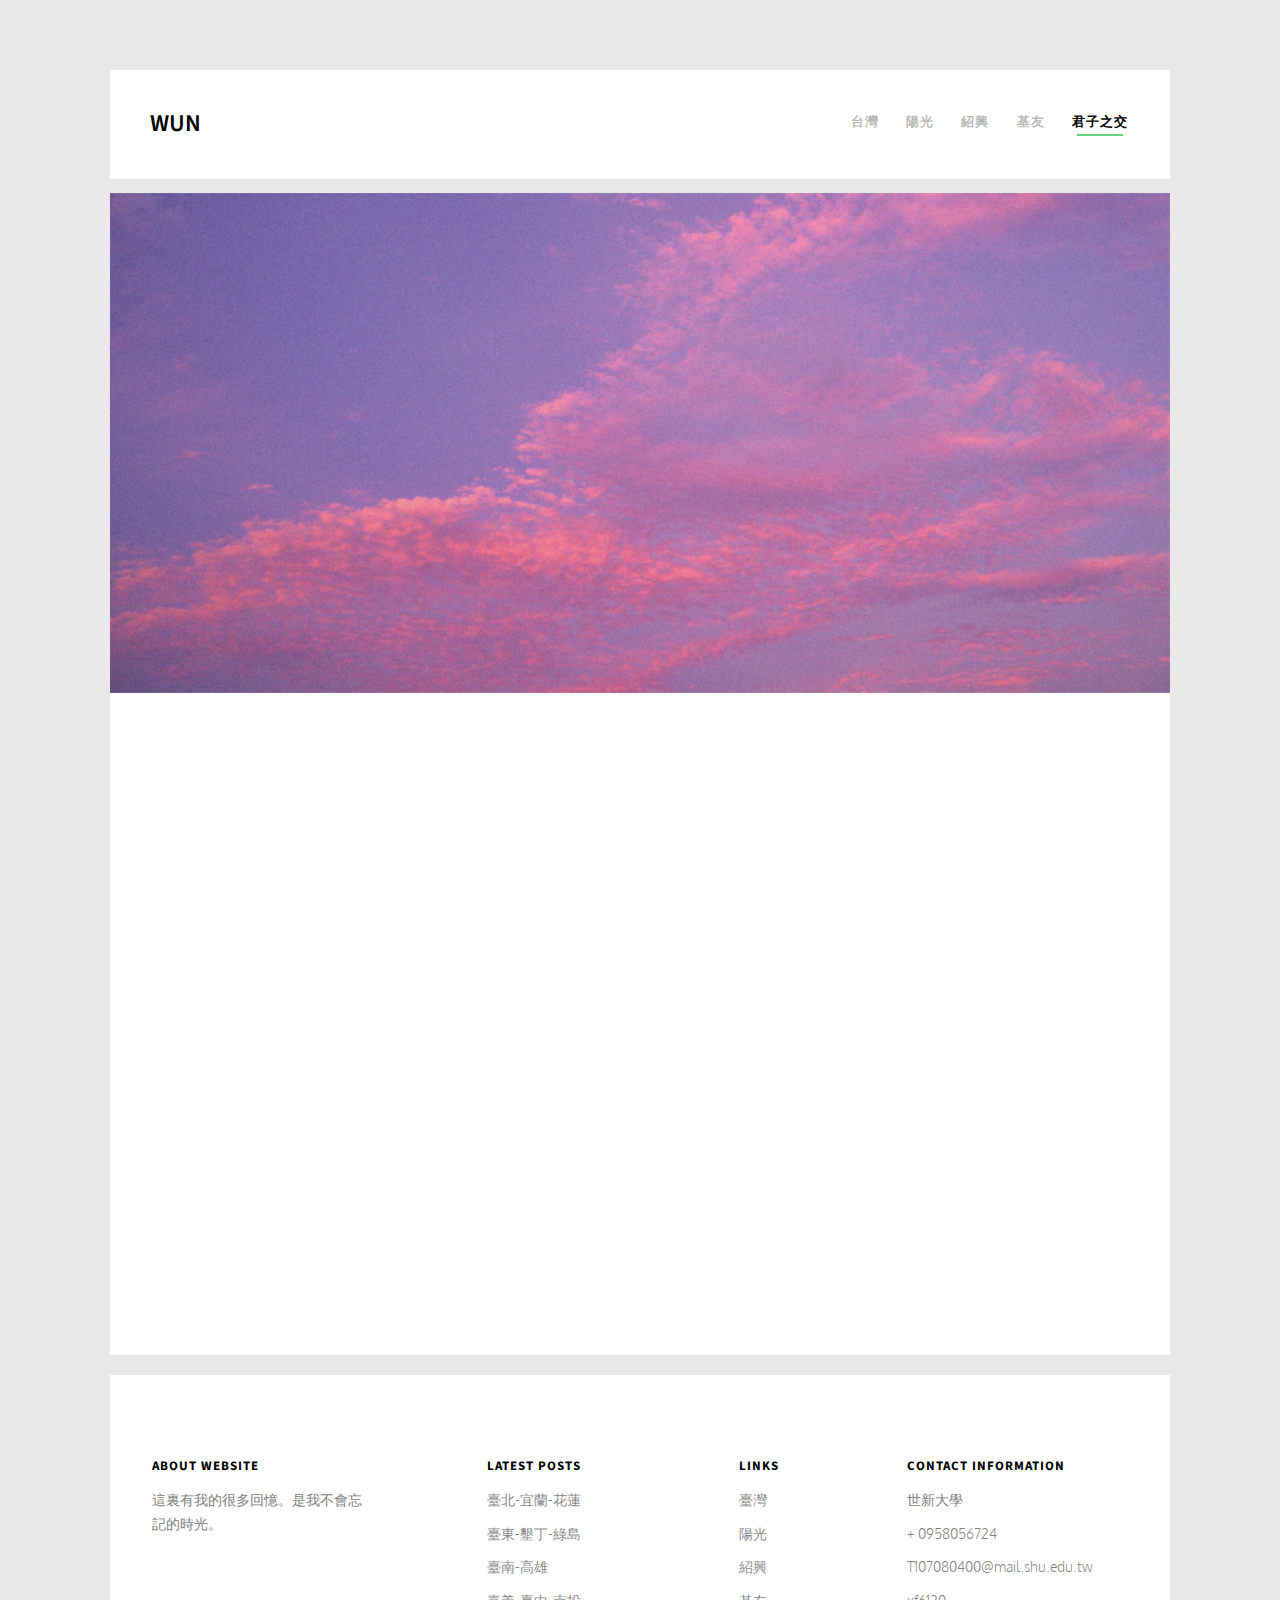
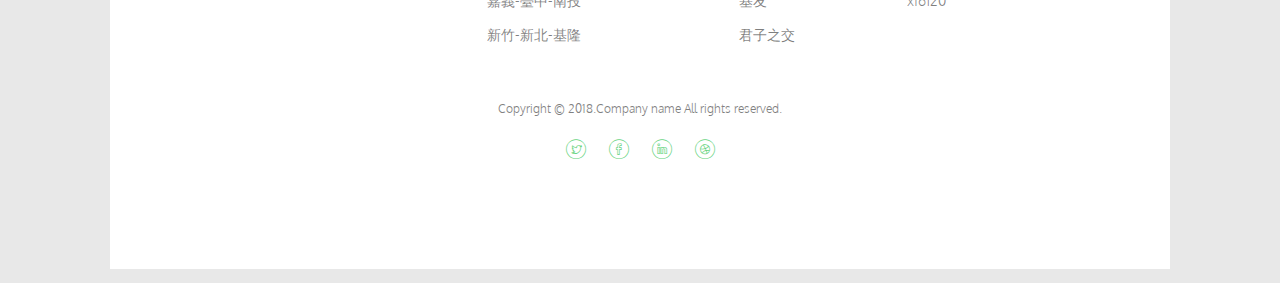
<file: contact.html>
<!DOCTYPE HTML>
<html>
	<head>
	<meta charset="utf-8">
	<meta http-equiv="X-UA-Compatible" content="IE=edge">
	<title></title>
	<meta name="viewport" content="width=device-width, initial-scale=1">
	<meta name="description" content="" />
	<meta name="keywords" content="" />
	<meta name="author" content="" />
  	<!-- Facebook and Twitter integration -->
	<meta property="og:title" content=""/>
	<meta property="og:image" content=""/>
	<meta property="og:url" content=""/>
	<meta property="og:site_name" content=""/>
	<meta property="og:description" content=""/>
	<meta name="twitter:title" content="" />
	<meta name="twitter:image" content="" />
	<meta name="twitter:url" content="" />
	<meta name="twitter:card" content="" />

	<link href="https://fonts.googleapis.com/css?family=Oxygen:300,400" rel="stylesheet">
	<link href="https://fonts.googleapis.com/css?family=Source+Sans+Pro:400,600,700" rel="stylesheet">
	
	<!-- Animate.css -->
	<link rel="stylesheet" href="css/animate.css">
	<!-- Icomoon Icon Fonts-->
	<link rel="stylesheet" href="css/icomoon.css">
	<!-- Bootstrap  -->
	<link rel="stylesheet" href="css/bootstrap.css">

	<!-- Magnific Popup -->
	<link rel="stylesheet" href="css/magnific-popup.css">

	<!-- Flexslider  -->
	<link rel="stylesheet" href="css/flexslider.css">

	<!-- Theme style  -->
	<link rel="stylesheet" href="css/style.css">

	<!-- Modernizr JS -->
	<script src="js/modernizr-2.6.2.min.js"></script>
	<!-- FOR IE9 below -->
	<!--[if lt IE 9]>
	<script src="js/respond.min.js"></script>
	<![endif]-->

	</head>
	<body>
		
	<div class="fh5co-loader"></div>
	
	<div id="page">
	<nav class="fh5co-nav" role="navigation">
		<div class="container-wrap">
			<div class="top-menu">
				<div class="row">
					<div class="col-xs-2">
						<div id="fh5co-logo"><a href="index.html">WUN</a></div>
					</div>
					<div class="col-xs-10 text-right menu-1">
						<ul>
							<li><a href="index.html">台灣</a></li>
							<li><a href="work.html">陽光</a></li>
							<li class="has-dropdown">
								<a href="blog.html">紹興</a>
								
							</li>
							<li><a href="about.html">基友</a></li>
							<li class="active"><a href="contact.html">君子之交</a></li>
						</ul>
					</div>
				</div>
				
			</div>
		</div>
	</nav>
	<div class="container-wrap">
		<aside id="fh5co-hero">
			<div class="flexslider">
				<ul class="slides">
			   	<li style="background-image: url(images/img_bg_4.jpg);">
			   		<div class="overlay-gradient"></div>
			   		<div class="container-fluids">
			   			<div class="row">
				   			<div class="col-md-6 col-md-offset-3 slider-text slider-text-bg">
				   				<div class="slider-text-inner text-center">
				   					<h1>君子之交</h1>
										<h2>The Friendship Between Gentlemen Appears Indifferent But Is Pure Like Water</h2>
				   				</div>
				   			</div>
				   		</div>
			   		</div>
			   	</li>		   	
			  	</ul>
		  	</div>
		</aside>		
		<div id="fh5co-contact">
			<div class="row animate-box">
				<div class="col-md-6 col-md-offset-3 text-center fh5co-heading">
					<h2>快聯係我吧</h2>
					<p>等一個有緣人</p>
				</div>
			</div>
			<div class="row">
				<div class="col-md-3 col-md-push-1 animate-box">
					<h3>Our Address</h3>
					<ul class="contact-info">
						<li><i class="icon-location4"></i>世新大學</li>
						<li><i class="icon-phone3"></i>+ 0958056724</li>
						<li><i class="icon-location3"></i><a href="#">T107080400@mail.shu.edu.tw</a></li>
						<li><i class="icon-globe2"></i><a href="#">www.xfwyy.com</a></li>
					</ul>
				</div>
				<div class="col-md-7 col-md-push-1 animate-box">
					<div class="row">
						<div class="col-md-6">
							<div class="form-group">
								<input type="text" class="form-control" placeholder="Name">
							</div>
						</div>
						<div class="col-md-6">
							<div class="form-group">
								<input type="text" class="form-control" placeholder="Email">
							</div>
						</div>
						<div class="col-md-12">
							<div class="form-group">
								<textarea name="" class="form-control" id="" cols="30" rows="7" placeholder="Message"></textarea>
							</div>
						</div>
						<div class="col-md-12">
							<div class="form-group">
								<input type="submit" value="Send Message" class="btn btn-primary btn-modify">
							</div>
						</div>
					</div>
				</div>
			</div>
		</div>
	</div><!-- END container-wrap -->

<div class="container-wrap">
	<footer id="fh5co-footer" role="contentinfo">
		<div class="row">
			<div class="col-md-3 fh5co-widget">
				<h4>About Website</h4>
				<p>這裏有我的很多回憶。是我不會忘記的時光。</p>
			</div>
			<div class="col-md-3 col-md-push-1">
				<h4>Latest Posts</h4>
				<ul class="fh5co-footer-links">
					<li><a href="#">臺北-宜蘭-花蓮</a></li>
					<li><a href="#">臺東-墾丁-綠島</a></li>
					<li><a href="#">臺南-高雄</a></li>
					<li><a href="#">嘉義-臺中-南投</a></li>
					<li><a href="#">新竹-新北-基隆</a></li>
				</ul>
			</div>

			<div class="col-md-3 col-md-push-1">
				<h4>Links</h4>
				<ul class="fh5co-footer-links">
					<li><a href="index.html">臺灣</a></li>
					<li><a href="work.html">陽光</a></li>
					<li><a href="blog.html">紹興</a></li>
					<li><a href="about.html">基友</a></li>
					<li><a href="contact.html">君子之交</a></li>
				</ul>
			</div>

			<div class="col-md-3">
				<h4>Contact Information</h4>
				<ul class="fh5co-footer-links">
					<li>世新大學</li>
					<li><a href="tel://1234567920">+ 0958056724</a></li>
					<li><a href="mailto:info@yoursite.com">T107080400@mail.shu.edu.tw</a></li>
					<li><a href="http://sc.chinaz.com/jiaoben/">xf6120</a></li>
				</ul>
			</div>

		</div>

			<div class="row copyright">
				<div class="col-md-12 text-center">
					<p>
						<small class="block">Copyright &copy; 2018.Company name All rights reserved.</small> 
						</p>
					<p>
						<ul class="fh5co-social-icons">
							<li><a href="#"><i class="icon-twitter"></i></a></li>
							<li><a href="#"><i class="icon-facebook"></i></a></li>
							<li><a href="#"><i class="icon-linkedin"></i></a></li>
							<li><a href="#"><i class="icon-dribbble"></i></a></li>
						</ul>
					</p>
				</div>
			</div>
		</footer>
	</div><!-- END container-wrap -->
	</div>

	<div class="gototop js-top">
		<a href="#" class="js-gotop"><i class="icon-arrow-up2"></i></a>
	</div>
	
	<!-- jQuery -->
	<script src="js/jquery.min.js"></script>
	<!-- jQuery Easing -->
	<script src="js/jquery.easing.1.3.js"></script>
	<!-- Bootstrap -->
	<script src="js/bootstrap.min.js"></script>
	<!-- Waypoints -->
	<script src="js/jquery.waypoints.min.js"></script>
	<!-- Flexslider -->
	<script src="js/jquery.flexslider-min.js"></script>
	<!-- Magnific Popup -->
	<script src="js/jquery.magnific-popup.min.js"></script>
	<script src="js/magnific-popup-options.js"></script>
	<!-- Counters -->
	<script src="js/jquery.countTo.js"></script>
	<!-- Main -->
	<script src="js/main.js"></script>

	</body>
</html>
</file>
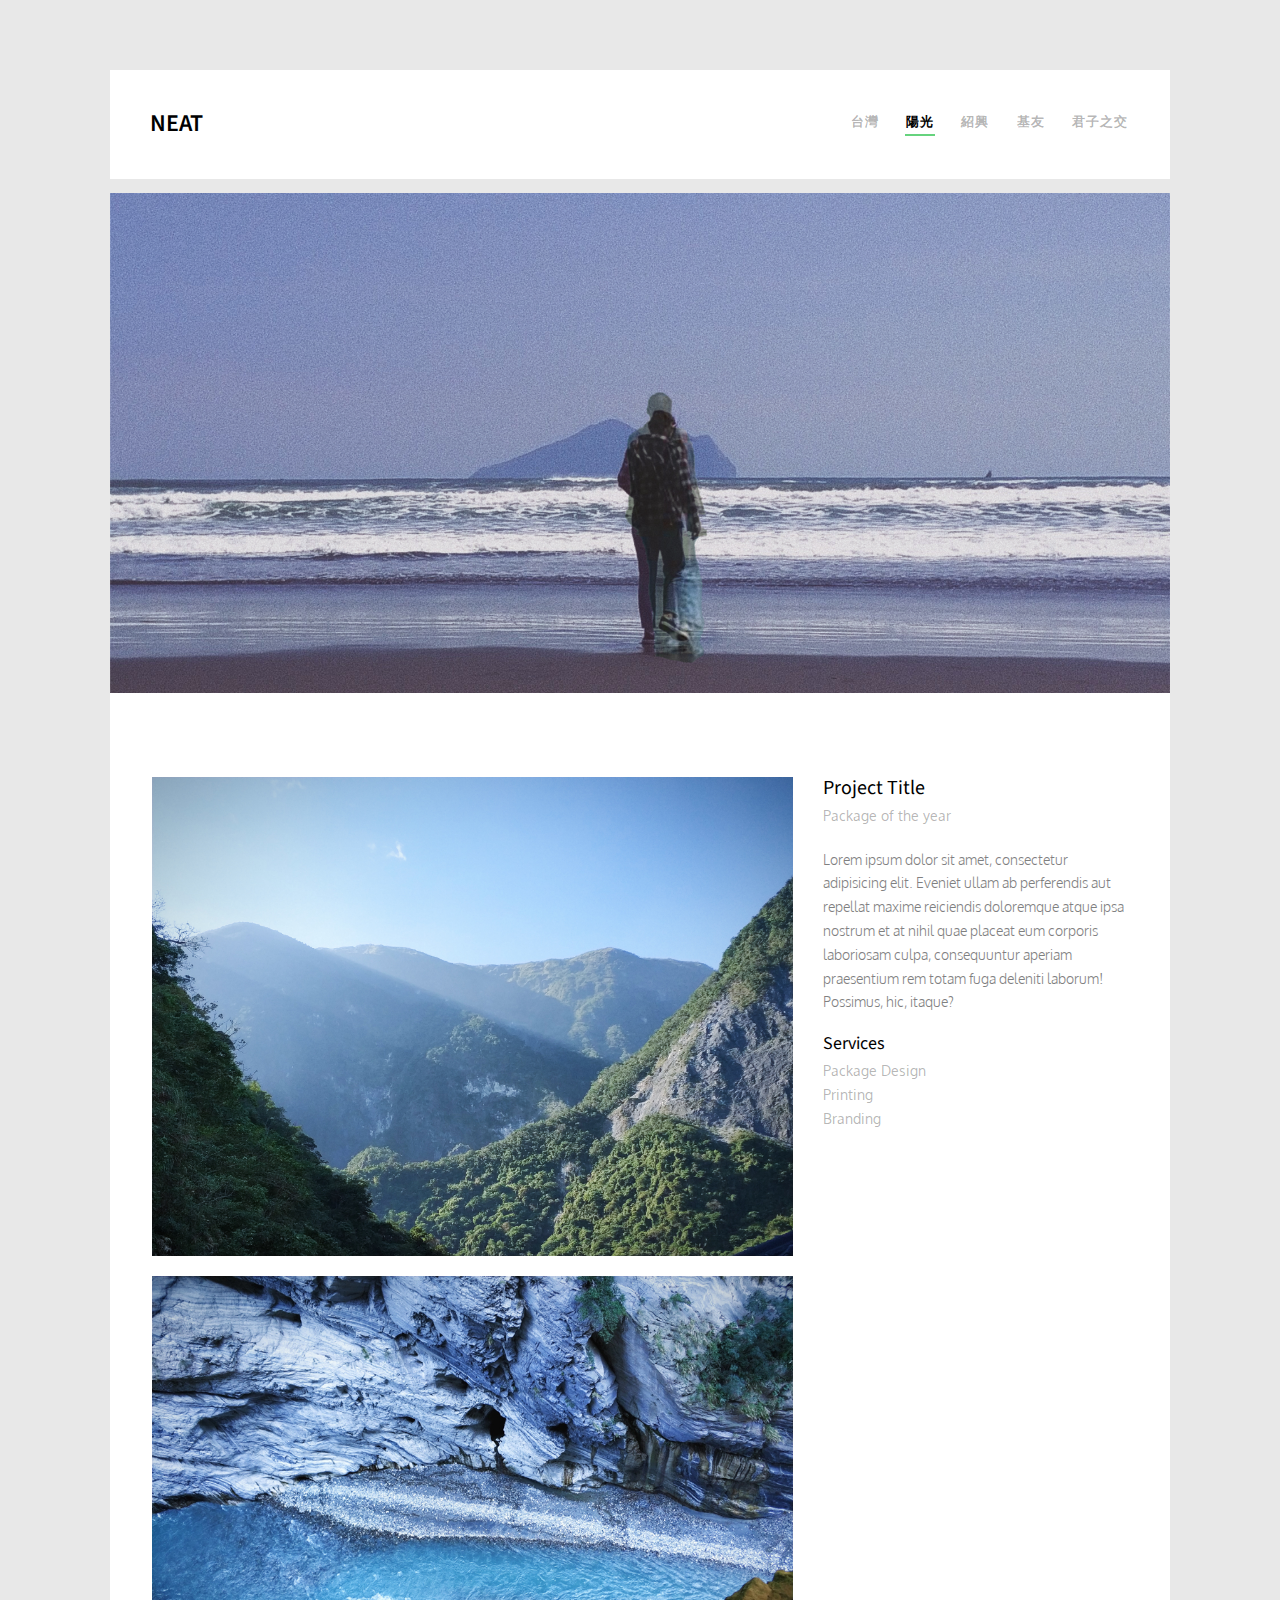
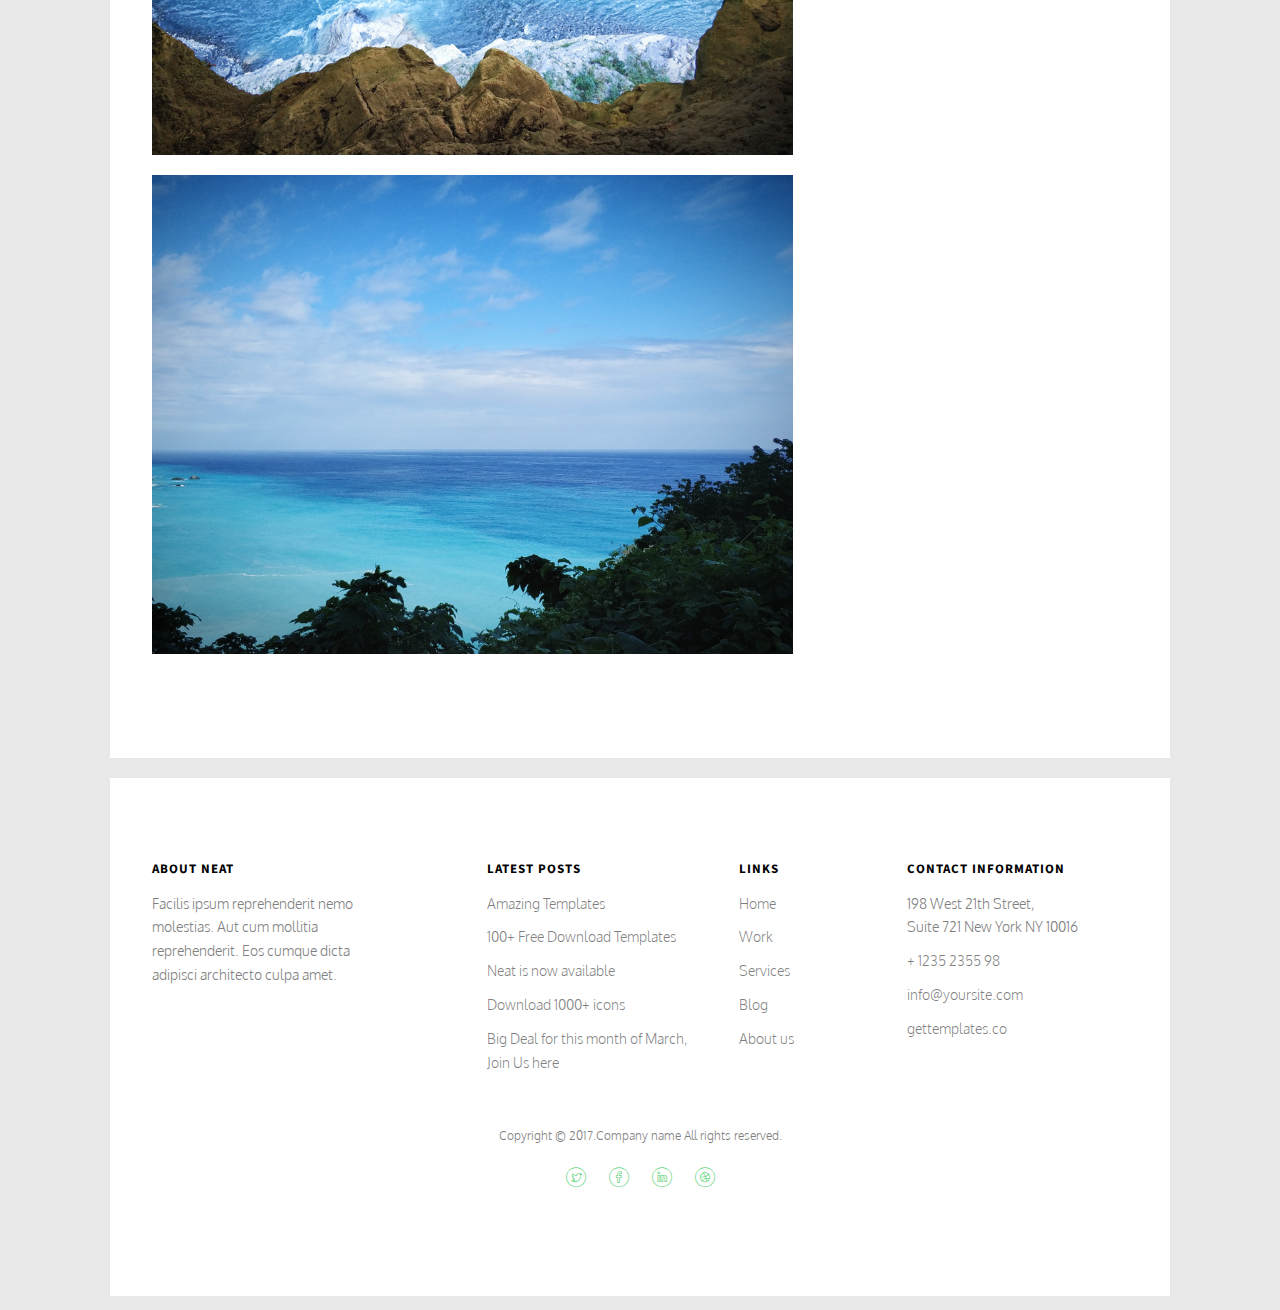
<file: work-single.html>
<!DOCTYPE HTML>
<html>
	<head>
	<meta charset="utf-8">
	<meta http-equiv="X-UA-Compatible" content="IE=edge">
	<title></title>
	<meta name="viewport" content="width=device-width, initial-scale=1">
	<meta name="description" content="" />
	<meta name="keywords" content="" />
	<meta name="author" content="" />
  	<!-- Facebook and Twitter integration -->
	<meta property="og:title" content=""/>
	<meta property="og:image" content=""/>
	<meta property="og:url" content=""/>
	<meta property="og:site_name" content=""/>
	<meta property="og:description" content=""/>
	<meta name="twitter:title" content="" />
	<meta name="twitter:image" content="" />
	<meta name="twitter:url" content="" />
	<meta name="twitter:card" content="" />

	<link href="https://fonts.googleapis.com/css?family=Oxygen:300,400" rel="stylesheet">
	<link href="https://fonts.googleapis.com/css?family=Source+Sans+Pro:400,600,700" rel="stylesheet">
	
	<!-- Animate.css -->
	<link rel="stylesheet" href="css/animate.css">
	<!-- Icomoon Icon Fonts-->
	<link rel="stylesheet" href="css/icomoon.css">
	<!-- Bootstrap  -->
	<link rel="stylesheet" href="css/bootstrap.css">

	<!-- Magnific Popup -->
	<link rel="stylesheet" href="css/magnific-popup.css">

	<!-- Flexslider  -->
	<link rel="stylesheet" href="css/flexslider.css">

	<!-- Theme style  -->
	<link rel="stylesheet" href="css/style.css">

	<!-- Modernizr JS -->
	<script src="js/modernizr-2.6.2.min.js"></script>
	<!-- FOR IE9 below -->
	<!--[if lt IE 9]>
	<script src="js/respond.min.js"></script>
	<![endif]-->

	</head>
	<body>
		
	<div class="fh5co-loader"></div>
	
	<div id="page">
	<nav class="fh5co-nav" role="navigation">
		<div class="container-wrap">
			<div class="top-menu">
				<div class="row">
					<div class="col-xs-2">
						<div id="fh5co-logo"><a href="index.html">Neat</a></div>
					</div>
					<div class="col-xs-10 text-right menu-1">
						<ul>
							<li><a href="index.html">台灣</a></li>
							<li class="active"><a href="work.html">陽光</a></li>
							<li class="has-dropdown">
								<a href="blog.html">紹興</a>
								
							</li>
							<li><a href="about.html">基友</a></li>
							<li><a href="contact.html">君子之交</a></li>
						</ul>
					</div>
				</div>
				
			</div>
		</div>
	</nav>
	<div class="container-wrap">
		<aside id="fh5co-hero">
			<div class="flexslider">
				<ul class="slides">
			   	<li style="background-image: url(images/img_bg_3.jpg);">
			   		<div class="overlay-gradient"></div>
		   			<div class="row">
			   			<div class="col-md-6 col-md-offset-3 slider-text slider-text-bg">
			   				<div class="slider-text-inner text-center">
			   					<h1>Work</h1>
									<h2>Free html5 templates Made by</h2>
			   				</div>
			   			</div>
			   		</div>
			   	</li>		   	
			  	</ul>
		  	</div>
		</aside>		
		<div id="fh5co-work">
			<div class="row">
				<div class="col-md-8">
					<a href="images/portfolio-1.jpg" class="image-popup img-portfolio-detail">
						<img src="images/portfolio-1.jpg" alt="Free HTML5 Template by " class="img-responsive">
					</a>
					<a href="images/portfolio-2.jpg" class="image-popup img-portfolio-detail">
						<img src="images/portfolio-2.jpg" alt="Free HTML5 Template by " class="img-responsive">
					</a>
					<a href="images/portfolio-3.jpg" class="image-popup img-portfolio-detail">
						<img src="images/portfolio-3.jpg" alt="Free HTML5 Template by " class="img-responsive">
					</a>
				</div>
				<div class="col-md-4 fh5co-project-detail">
					<h2 class="fh5co-project-title">Project Title</h2>
					<span class="fh5co-project-sub">Package of the year</span>
					<p>Lorem ipsum dolor sit amet, consectetur adipisicing elit. Eveniet ullam ab perferendis aut repellat maxime reiciendis doloremque atque ipsa nostrum et at nihil quae placeat eum corporis laboriosam culpa, consequuntur aperiam praesentium rem totam fuga deleniti laborum! Possimus, hic, itaque?</p>

					<div class="fh5co-project-service">
						<h3>Services</h3>
						<ul>
							<li>Package Design</li>
							<li>Printing</li>
							<li>Branding</li>
						</ul>
					</div>
				</div>
				
				<!-- <div class="col-md-4 text-center animate-box">
					<a href="#" class="work" style="background-image: url(images/portfolio-1.jpg);">
						<div class="desc">
							<h3>Project Name</h3>
							<span>Illustration</span>
						</div>
					</a>
				</div>
				<div class="col-md-4 text-center animate-box">
					<a href="#" class="work" style="background-image: url(images/portfolio-2.jpg);">
						<div class="desc">
							<h3>Project Name</h3>
							<span>Brading</span>
						</div>
					</a>
				</div>
				<div class="col-md-4 text-center animate-box">
					<a href="#" class="work" style="background-image: url(images/portfolio-3.jpg);">
						<div class="desc">
							<h3>Project Name</h3>
							<span>Illustration</span>
						</div>
					</a>
				</div>
				<div class="col-md-4 text-center animate-box">
					<a href="#" class="work" style="background-image: url(images/portfolio-4.jpg);">
						<div class="desc">
							<h3>Project Name</h3>
							<span>Illustration</span>
						</div>
					</a>
				</div>
				<div class="col-md-4 text-center animate-box">
					<a href="#" class="work image-popup" style="background-image: url(images/portfolio-5.jpg);">
						<div class="desc">
							<h3>Project Name</h3>
							<span>Brading</span>
						</div>
					</a>
				</div>
				<div class="col-md-4 text-center animate-box">
					<a href="#" class="work image-popup" style="background-image: url(images/portfolio-6.jpg);">
						<div class="desc">
							<h3>Project Name</h3>
							<span>Illustration</span>
						</div>
					</a>
				</div> -->
			</div>
		</div>
	</div><!-- END container-wrap -->

	<div class="container-wrap">
		<footer id="fh5co-footer" role="contentinfo">
			<div class="row">
				<div class="col-md-3 fh5co-widget">
					<h4>About Neat</h4>
					<p>Facilis ipsum reprehenderit nemo molestias. Aut cum mollitia reprehenderit. Eos cumque dicta adipisci architecto culpa amet.</p>
				</div>
				<div class="col-md-3 col-md-push-1">
					<h4>Latest Posts</h4>
					<ul class="fh5co-footer-links">
						<li><a href="#">Amazing Templates</a></li>
						<li><a href="#">100+ Free Download Templates</a></li>
						<li><a href="#">Neat is now available</a></li>
						<li><a href="#">Download 1000+ icons</a></li>
						<li><a href="#">Big Deal for this month of March, Join Us here</a></li>
					</ul>
				</div>

				<div class="col-md-3 col-md-push-1">
					<h4>Links</h4>
					<ul class="fh5co-footer-links">
						<li><a href="#">Home</a></li>
						<li><a href="#">Work</a></li>
						<li><a href="#">Services</a></li>
						<li><a href="#">Blog</a></li>
						<li><a href="#">About us</a></li>
					</ul>
				</div>

				<div class="col-md-3">
					<h4>Contact Information</h4>
					<ul class="fh5co-footer-links">
						<li>198 West 21th Street, <br> Suite 721 New York NY 10016</li>
						<li><a href="tel://1234567920">+ 1235 2355 98</a></li>
						<li><a href="mailto:info@yoursite.com">info@yoursite.com</a></li>
						<li><a href="http://sc.chinaz.com/jiaoben/">gettemplates.co</a></li>
					</ul>
				</div>

			</div>

			<div class="row copyright">
				<div class="col-md-12 text-center">
					<p>
						<small class="block">Copyright &copy; 2017.Company name All rights reserved.</small> 
						</p>
					<p>
						<ul class="fh5co-social-icons">
							<li><a href="#"><i class="icon-twitter"></i></a></li>
							<li><a href="#"><i class="icon-facebook"></i></a></li>
							<li><a href="#"><i class="icon-linkedin"></i></a></li>
							<li><a href="#"><i class="icon-dribbble"></i></a></li>
						</ul>
					</p>
				</div>
			</div>
		</footer>
	</div><!-- END container-wrap -->
	</div>

	<div class="gototop js-top">
		<a href="#" class="js-gotop"><i class="icon-arrow-up2"></i></a>
	</div>
	
	<!-- jQuery -->
	<script src="js/jquery.min.js"></script>
	<!-- jQuery Easing -->
	<script src="js/jquery.easing.1.3.js"></script>
	<!-- Bootstrap -->
	<script src="js/bootstrap.min.js"></script>
	<!-- Waypoints -->
	<script src="js/jquery.waypoints.min.js"></script>
	<!-- Flexslider -->
	<script src="js/jquery.flexslider-min.js"></script>
	<!-- Magnific Popup -->
	<script src="js/jquery.magnific-popup.min.js"></script>
	<script src="js/magnific-popup-options.js"></script>
	<!-- Counters -->
	<script src="js/jquery.countTo.js"></script>
	<!-- Main -->
	<script src="js/main.js"></script>

	</body>
</html>
</file>
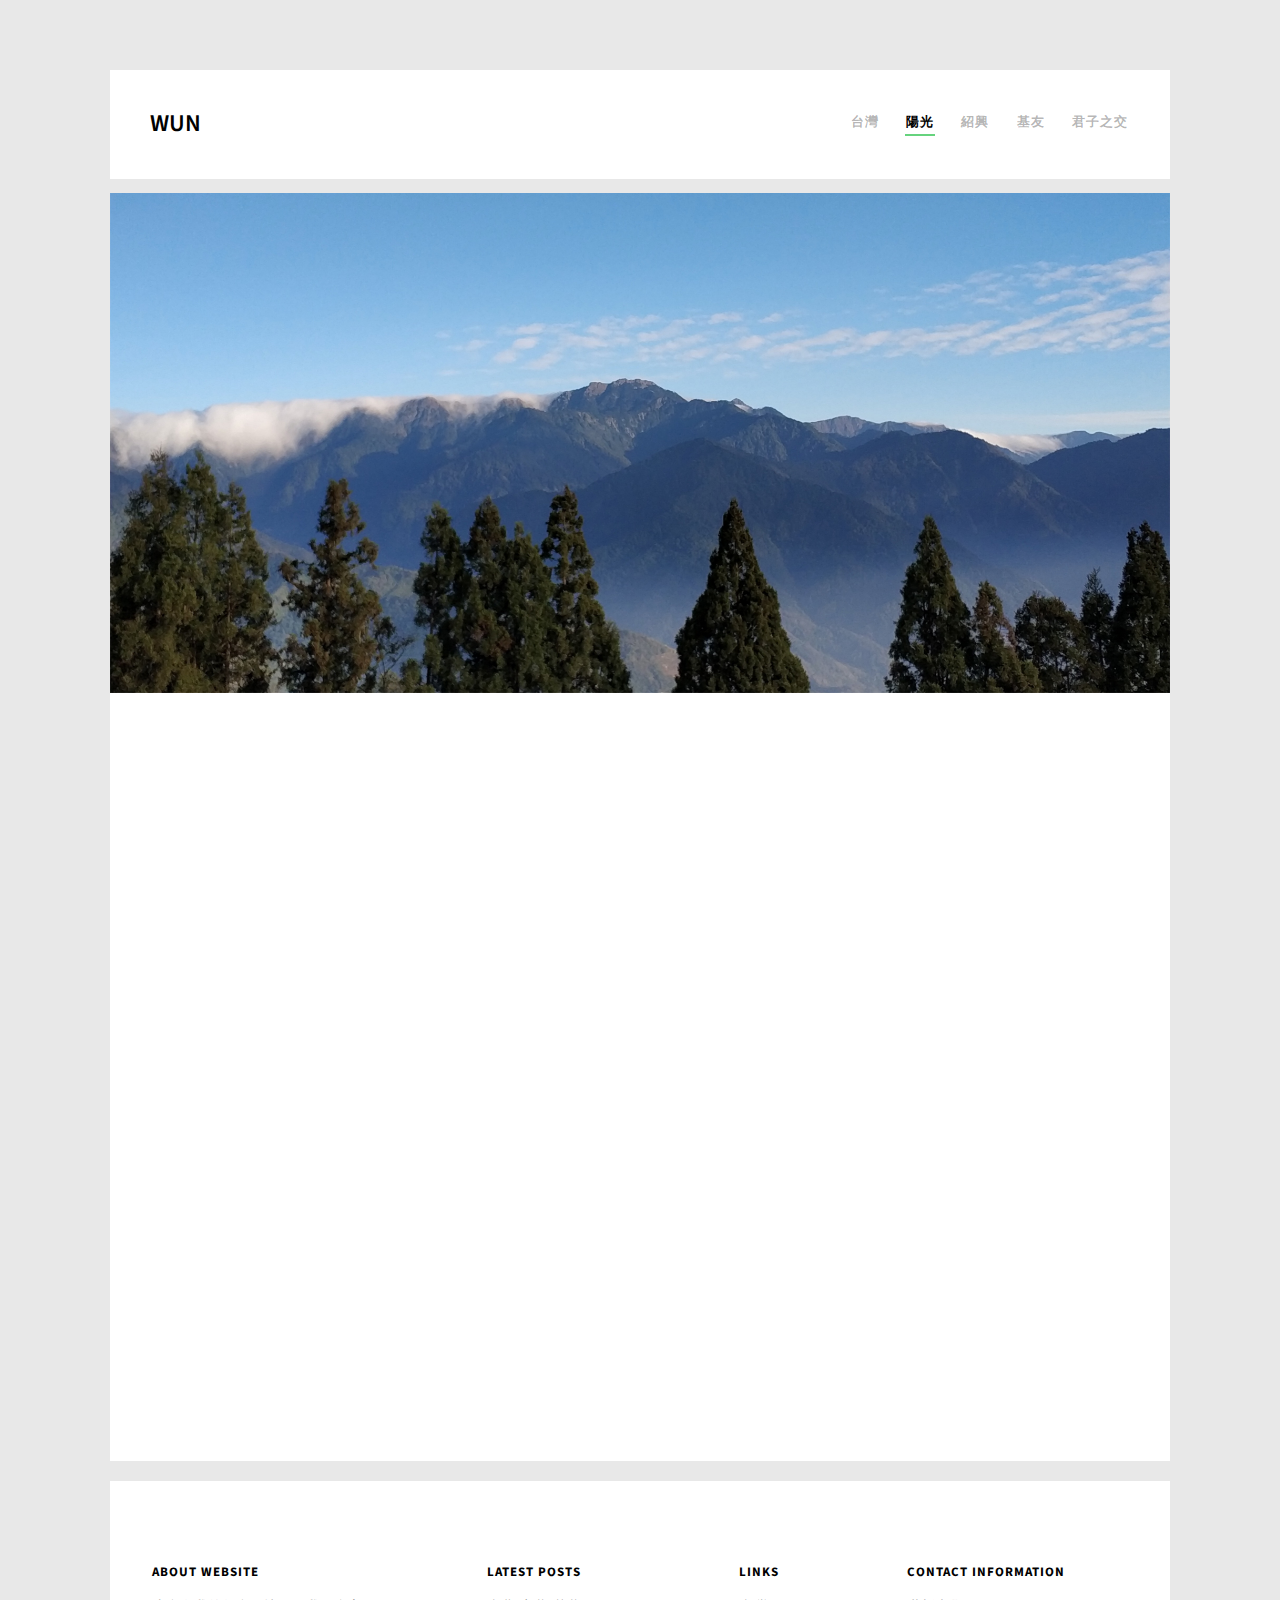
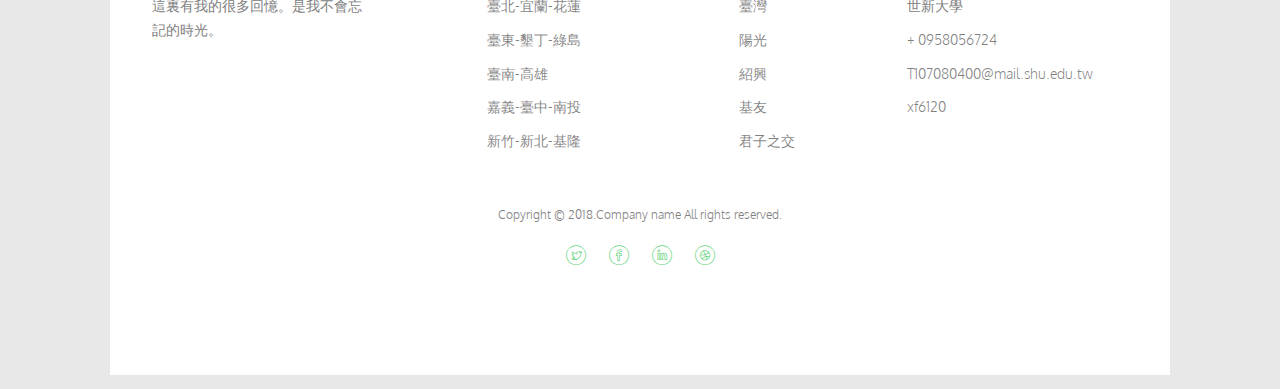
<file: work.html>
<!DOCTYPE HTML>
<html>
	<head>
	<meta charset="utf-8">
	<meta http-equiv="X-UA-Compatible" content="IE=edge">
	<title></title>
	<meta name="viewport" content="width=device-width, initial-scale=1">
	<meta name="description" content="" />
	<meta name="keywords" content="" />
	<meta name="author" content="" />
  	<!-- Facebook and Twitter integration -->
	<meta property="og:title" content=""/>
	<meta property="og:image" content=""/>
	<meta property="og:url" content=""/>
	<meta property="og:site_name" content=""/>
	<meta property="og:description" content=""/>
	<meta name="twitter:title" content="" />
	<meta name="twitter:image" content="" />
	<meta name="twitter:url" content="" />
	<meta name="twitter:card" content="" />

	<link href="https://fonts.googleapis.com/css?family=Oxygen:300,400" rel="stylesheet">
	<link href="https://fonts.googleapis.com/css?family=Source+Sans+Pro:400,600,700" rel="stylesheet">
	
	<!-- Animate.css -->
	<link rel="stylesheet" href="css/animate.css">
	<!-- Icomoon Icon Fonts-->
	<link rel="stylesheet" href="css/icomoon.css">
	<!-- Bootstrap  -->
	<link rel="stylesheet" href="css/bootstrap.css">

	<!-- Magnific Popup -->
	<link rel="stylesheet" href="css/magnific-popup.css">

	<!-- Flexslider  -->
	<link rel="stylesheet" href="css/flexslider.css">

	<!-- Theme style  -->
	<link rel="stylesheet" href="css/style.css">

	<!-- Modernizr JS -->
	<script src="js/modernizr-2.6.2.min.js"></script>
	<!-- FOR IE9 below -->
	<!--[if lt IE 9]>
	<script src="js/respond.min.js"></script>
	<![endif]-->

	</head>
	<body>
		
	<div class="fh5co-loader"></div>
	
	<div id="page">
	<nav class="fh5co-nav" role="navigation">
		<div class="container-wrap">
			<div class="top-menu">
				<div class="row">
					<div class="col-xs-2">
						<div id="fh5co-logo"><a href="index.html">WUN</a></div>
					</div>
					<div class="col-xs-10 text-right menu-1">
						<ul>
							<li><a href="index.html">台灣</a></li>
							<li class="active"><a href="work.html">陽光</a></li>
							<li class="has-dropdown">
								<a href="blog.html">紹興</a>
								
							</li>
							<li><a href="about.html">基友</a></li>
							<li><a href="contact.html">君子之交</a></li>
						</ul>
					</div>
				</div>
				
			</div>
		</div>
	</nav>
	<div class="container-wrap">
		<aside id="fh5co-hero">
			<div class="flexslider">
				<ul class="slides">
			   	<li style="background-image: url(images/img_bg_2.jpg);">
			   		<div class="overlay-gradient"></div>
		   			<div class="row">
			   			<div class="col-md-6 col-md-offset-3 slider-text slider-text-bg">
			   				<div class="slider-text-inner text-center">
			   					<h1>福州·陽光</h1>
									<h2>FuZhou And Yango University</h2>
			   				</div>
			   			</div>
			   		</div>
			   	</li>		   	
			  	</ul>
		  	</div>
		</aside>		
		<div id="fh5co-work">
			<div class="row">
				<div class="col-md-4 text-center animate-box">
					<a href="#" class="work" style="background-image: url(images/img-1.jpg);">
						<div class="desc">
							<h3>陽光學院</h3>
							<span>圖書館</span>
						</div>
					</a>
				</div>
				<div class="col-md-4 text-center animate-box">
					<a href="#" class="work" style="background-image: url(images/img-2.jpg);">
						<div class="desc">
							<h3>陽光學院</h3>
							<span>夜景</span>
						</div>
					</a>
				</div>
				<div class="col-md-4 text-center animate-box">
					<a href="#" class="work" style="background-image: url(images/img-3.jpg);">
						<div class="desc">
							<h3>陽光學院</h3>
							<span>動漫風圖書館</span>
						</div>
					</a>
				</div>
				<div class="col-md-4 text-center animate-box">
					<a href="#" class="work" style="background-image: url(images/img-4.jpg);">
						<div class="desc">
							<h3>福州</h3>
							<span>被植物環繞的小屋子</span>
						</div>
					</a>
				</div>
				<div class="col-md-4 text-center animate-box">
					<a href="#" class="work" style="background-image: url(images/img-5.jpg);">
						<div class="desc">
							<h3>福州</h3>
							<span>夜景</span>
						</div>
					</a>
				</div>
				<div class="col-md-4 text-center animate-box">
					<a href="#" class="work" style="background-image: url(images/img-6.jpg);">
						<div class="desc">
							<h3>福州</h3>
							<span>中洲島教堂</span>
						</div>
					</a>
				</div>
			</div>
		</div>
	</div><!-- END container-wrap -->

	<div class="container-wrap">
	<footer id="fh5co-footer" role="contentinfo">
		<div class="row">
			<div class="col-md-3 fh5co-widget">
				<h4>About Website</h4>
				<p>這裏有我的很多回憶。是我不會忘記的時光。</p>
			</div>
			<div class="col-md-3 col-md-push-1">
				<h4>Latest Posts</h4>
				<ul class="fh5co-footer-links">
					<li><a href="#">臺北-宜蘭-花蓮</a></li>
					<li><a href="#">臺東-墾丁-綠島</a></li>
					<li><a href="#">臺南-高雄</a></li>
					<li><a href="#">嘉義-臺中-南投</a></li>
					<li><a href="#">新竹-新北-基隆</a></li>
				</ul>
			</div>

			<div class="col-md-3 col-md-push-1">
				<h4>Links</h4>
				<ul class="fh5co-footer-links">
					<li><a href="index.html">臺灣</a></li>
					<li><a href="work.html">陽光</a></li>
					<li><a href="blog.html">紹興</a></li>
					<li><a href="about.html">基友</a></li>
					<li><a href="contact.html">君子之交</a></li>
				</ul>
			</div>

			<div class="col-md-3">
				<h4>Contact Information</h4>
				<ul class="fh5co-footer-links">
					<li>世新大學</li>
					<li><a href="tel://1234567920">+ 0958056724</a></li>
					<li><a href="mailto:info@yoursite.com">T107080400@mail.shu.edu.tw</a></li>
					<li><a href="http://sc.chinaz.com/jiaoben/">xf6120</a></li>
				</ul>
			</div>

		</div>

			<div class="row copyright">
				<div class="col-md-12 text-center">
					<p>
						<small class="block">Copyright &copy; 2018.Company name All rights reserved.</small> 
						</p>
					<p>
						<ul class="fh5co-social-icons">
							<li><a href="#"><i class="icon-twitter"></i></a></li>
							<li><a href="#"><i class="icon-facebook"></i></a></li>
							<li><a href="#"><i class="icon-linkedin"></i></a></li>
							<li><a href="#"><i class="icon-dribbble"></i></a></li>
						</ul>
					</p>
				</div>
			</div>
		</footer>
	</div><!-- END container-wrap -->
	</div>

	<div class="gototop js-top">
		<a href="#" class="js-gotop"><i class="icon-arrow-up2"></i></a>
	</div>
	
	<!-- jQuery -->
	<script src="js/jquery.min.js"></script>
	<!-- jQuery Easing -->
	<script src="js/jquery.easing.1.3.js"></script>
	<!-- Bootstrap -->
	<script src="js/bootstrap.min.js"></script>
	<!-- Waypoints -->
	<script src="js/jquery.waypoints.min.js"></script>
	<!-- Flexslider -->
	<script src="js/jquery.flexslider-min.js"></script>
	<!-- Magnific Popup -->
	<script src="js/jquery.magnific-popup.min.js"></script>
	<script src="js/magnific-popup-options.js"></script>
	<!-- Counters -->
	<script src="js/jquery.countTo.js"></script>
	<!-- Main -->
	<script src="js/main.js"></script>

	</body>
</html>
</file>
<file: css/icomoon.css>
@font-face {
  font-family: 'icomoon';
  src:  url('fonts/icomoon.eot?5j2n32');
  src:  url('fonts/icomoon.eot?5j2n32#iefix') format('embedded-opentype'),
    url('fonts/icomoon.ttf?5j2n32') format('truetype'),
    url('fonts/icomoon.woff?5j2n32') format('woff'),
    url('fonts/icomoon.svg?5j2n32#icomoon') format('svg');
  font-weight: normal;
  font-style: normal;
}

[class^="icon-"], [class*=" icon-"] {
  /* use !important to prevent issues with browser extensions that change fonts */
  font-family: 'icomoon' !important;
  speak: none;
  font-style: normal;
  font-weight: normal;
  font-variant: normal;
  text-transform: none;
  line-height: 1;

  /* Better Font Rendering =========== */
  -webkit-font-smoothing: antialiased;
  -moz-osx-font-smoothing: grayscale;
}

.icon-eye2:before {
  content: "\e064";
}
.icon-paper-clip:before {
  content: "\e065";
}
.icon-mail5:before {
  content: "\e066";
}
.icon-toggle:before {
  content: "\e067";
}
.icon-layout:before {
  content: "\e068";
}
.icon-link2:before {
  content: "\e069";
}
.icon-bell2:before {
  content: "\e06a";
}
.icon-lock3:before {
  content: "\e06b";
}
.icon-unlock:before {
  content: "\e06c";
}
.icon-ribbon2:before {
  content: "\e06d";
}
.icon-image2:before {
  content: "\e06e";
}
.icon-signal:before {
  content: "\e06f";
}
.icon-target3:before {
  content: "\e070";
}
.icon-clipboard3:before {
  content: "\e071";
}
.icon-clock3:before {
  content: "\e072";
}
.icon-watch:before {
  content: "\e073";
}
.icon-air-play:before {
  content: "\e074";
}
.icon-camera3:before {
  content: "\e075";
}
.icon-video2:before {
  content: "\e076";
}
.icon-disc:before {
  content: "\e077";
}
.icon-printer3:before {
  content: "\e078";
}
.icon-monitor:before {
  content: "\e079";
}
.icon-server:before {
  content: "\e07a";
}
.icon-cog2:before {
  content: "\e07b";
}
.icon-heart3:before {
  content: "\e07c";
}
.icon-paragraph:before {
  content: "\e07d";
}
.icon-align-justify:before {
  content: "\e07e";
}
.icon-align-left:before {
  content: "\e07f";
}
.icon-align-center:before {
  content: "\e080";
}
.icon-align-right:before {
  content: "\e081";
}
.icon-book2:before {
  content: "\e082";
}
.icon-layers2:before {
  content: "\e083";
}
.icon-stack2:before {
  content: "\e084";
}
.icon-stack-2:before {
  content: "\e085";
}
.icon-paper:before {
  content: "\e086";
}
.icon-paper-stack:before {
  content: "\e087";
}
.icon-search3:before {
  content: "\e088";
}
.icon-zoom-in2:before {
  content: "\e089";
}
.icon-zoom-out2:before {
  content: "\e08a";
}
.icon-reply2:before {
  content: "\e08b";
}
.icon-circle-plus:before {
  content: "\e08c";
}
.icon-circle-minus:before {
  content: "\e08d";
}
.icon-circle-check:before {
  content: "\e08e";
}
.icon-circle-cross:before {
  content: "\e08f";
}
.icon-square-plus:before {
  content: "\e090";
}
.icon-square-minus:before {
  content: "\e091";
}
.icon-square-check:before {
  content: "\e092";
}
.icon-square-cross:before {
  content: "\e093";
}
.icon-microphone:before {
  content: "\e094";
}
.icon-record:before {
  content: "\e095";
}
.icon-skip-back:before {
  content: "\e096";
}
.icon-rewind:before {
  content: "\e097";
}
.icon-play4:before {
  content: "\e098";
}
.icon-pause3:before {
  content: "\e099";
}
.icon-stop3:before {
  content: "\e09a";
}
.icon-fast-forward:before {
  content: "\e09b";
}
.icon-skip-forward:before {
  content: "\e09c";
}
.icon-shuffle2:before {
  content: "\e09d";
}
.icon-repeat:before {
  content: "\e09e";
}
.icon-folder2:before {
  content: "\e09f";
}
.icon-umbrella:before {
  content: "\e0a0";
}
.icon-moon:before {
  content: "\e0a1";
}
.icon-thermometer:before {
  content: "\e0a2";
}
.icon-drop:before {
  content: "\e0a3";
}
.icon-sun2:before {
  content: "\e0a4";
}
.icon-cloud3:before {
  content: "\e0a5";
}
.icon-cloud-upload2:before {
  content: "\e0a6";
}
.icon-cloud-download2:before {
  content: "\e0a7";
}
.icon-upload4:before {
  content: "\e0a8";
}
.icon-download4:before {
  content: "\e0a9";
}
.icon-location3:before {
  content: "\e0aa";
}
.icon-location-2:before {
  content: "\e0ab";
}
.icon-map3:before {
  content: "\e0ac";
}
.icon-battery:before {
  content: "\e0ad";
}
.icon-head:before {
  content: "\e0ae";
}
.icon-briefcase3:before {
  content: "\e0af";
}
.icon-speech-bubble:before {
  content: "\e0b0";
}
.icon-anchor2:before {
  content: "\e0b1";
}
.icon-globe2:before {
  content: "\e0b2";
}
.icon-box:before {
  content: "\e0b3";
}
.icon-reload:before {
  content: "\e0b4";
}
.icon-share3:before {
  content: "\e0b5";
}
.icon-marquee:before {
  content: "\e0b6";
}
.icon-marquee-plus:before {
  content: "\e0b7";
}
.icon-marquee-minus:before {
  content: "\e0b8";
}
.icon-tag:before {
  content: "\e0b9";
}
.icon-power2:before {
  content: "\e0ba";
}
.icon-command2:before {
  content: "\e0bb";
}
.icon-alt:before {
  content: "\e0bc";
}
.icon-esc:before {
  content: "\e0bd";
}
.icon-bar-graph:before {
  content: "\e0be";
}
.icon-bar-graph-2:before {
  content: "\e0bf";
}
.icon-pie-graph:before {
  content: "\e0c0";
}
.icon-star:before {
  content: "\e0c1";
}
.icon-arrow-left3:before {
  content: "\e0c2";
}
.icon-arrow-right3:before {
  content: "\e0c3";
}
.icon-arrow-up3:before {
  content: "\e0c4";
}
.icon-arrow-down3:before {
  content: "\e0c5";
}
.icon-volume:before {
  content: "\e0c6";
}
.icon-mute:before {
  content: "\e0c7";
}
.icon-content-right:before {
  content: "\e100";
}
.icon-content-left:before {
  content: "\e101";
}
.icon-grid2:before {
  content: "\e102";
}
.icon-grid-2:before {
  content: "\e103";
}
.icon-columns:before {
  content: "\e104";
}
.icon-loader:before {
  content: "\e105";
}
.icon-bag:before {
  content: "\e106";
}
.icon-ban:before {
  content: "\e107";
}
.icon-flag3:before {
  content: "\e108";
}
.icon-trash:before {
  content: "\e109";
}
.icon-expand2:before {
  content: "\e110";
}
.icon-contract:before {
  content: "\e111";
}
.icon-maximize:before {
  content: "\e112";
}
.icon-minimize:before {
  content: "\e113";
}
.icon-plus2:before {
  content: "\e114";
}
.icon-minus2:before {
  content: "\e115";
}
.icon-check:before {
  content: "\e116";
}
.icon-cross2:before {
  content: "\e117";
}
.icon-move:before {
  content: "\e118";
}
.icon-delete:before {
  content: "\e119";
}
.icon-menu5:before {
  content: "\e120";
}
.icon-archive:before {
  content: "\e121";
}
.icon-inbox:before {
  content: "\e122";
}
.icon-outbox:before {
  content: "\e123";
}
.icon-file:before {
  content: "\e124";
}
.icon-file-add:before {
  content: "\e125";
}
.icon-file-subtract:before {
  content: "\e126";
}
.icon-help:before {
  content: "\e127";
}
.icon-open:before {
  content: "\e128";
}
.icon-ellipsis:before {
  content: "\e129";
}
.icon-heart4:before {
  content: "\e900";
}
.icon-cloud4:before {
  content: "\e901";
}
.icon-star2:before {
  content: "\e902";
}
.icon-tv2:before {
  content: "\e903";
}
.icon-sound:before {
  content: "\e904";
}
.icon-video3:before {
  content: "\e905";
}
.icon-trash2:before {
  content: "\e906";
}
.icon-user2:before {
  content: "\e907";
}
.icon-key3:before {
  content: "\e908";
}
.icon-search4:before {
  content: "\e909";
}
.icon-settings:before {
  content: "\e90a";
}
.icon-camera4:before {
  content: "\e90b";
}
.icon-tag2:before {
  content: "\e90c";
}
.icon-lock4:before {
  content: "\e90d";
}
.icon-bulb:before {
  content: "\e90e";
}
.icon-pen2:before {
  content: "\e90f";
}
.icon-diamond:before {
  content: "\e910";
}
.icon-display2:before {
  content: "\e911";
}
.icon-location4:before {
  content: "\e912";
}
.icon-eye3:before {
  content: "\e913";
}
.icon-bubble3:before {
  content: "\e914";
}
.icon-stack3:before {
  content: "\e915";
}
.icon-cup:before {
  content: "\e916";
}
.icon-phone3:before {
  content: "\e917";
}
.icon-news:before {
  content: "\e918";
}
.icon-mail6:before {
  content: "\e919";
}
.icon-like:before {
  content: "\e91a";
}
.icon-photo:before {
  content: "\e91b";
}
.icon-note:before {
  content: "\e91c";
}
.icon-clock4:before {
  content: "\e91d";
}
.icon-paperplane:before {
  content: "\e91e";
}
.icon-params:before {
  content: "\e91f";
}
.icon-banknote:before {
  content: "\e920";
}
.icon-data:before {
  content: "\e921";
}
.icon-music2:before {
  content: "\e922";
}
.icon-megaphone2:before {
  content: "\e923";
}
.icon-study:before {
  content: "\e924";
}
.icon-lab2:before {
  content: "\e925";
}
.icon-food:before {
  content: "\e926";
}
.icon-t-shirt:before {
  content: "\e927";
}
.icon-fire2:before {
  content: "\e928";
}
.icon-clip:before {
  content: "\e929";
}
.icon-shop:before {
  content: "\e92a";
}
.icon-calendar3:before {
  content: "\e92b";
}
.icon-wallet2:before {
  content: "\e92c";
}
.icon-vynil:before {
  content: "\e92d";
}
.icon-truck2:before {
  content: "\e92e";
}
.icon-world:before {
  content: "\e92f";
}
.icon-mobile:before {
  content: "\e000";
}
.icon-laptop:before {
  content: "\e001";
}
.icon-desktop:before {
  content: "\e002";
}
.icon-tablet:before {
  content: "\e003";
}
.icon-phone:before {
  content: "\e004";
}
.icon-document:before {
  content: "\e005";
}
.icon-documents:before {
  content: "\e006";
}
.icon-search:before {
  content: "\e007";
}
.icon-clipboard:before {
  content: "\e008";
}
.icon-newspaper:before {
  content: "\e009";
}
.icon-notebook:before {
  content: "\e00a";
}
.icon-book-open:before {
  content: "\e00b";
}
.icon-browser:before {
  content: "\e00c";
}
.icon-calendar:before {
  content: "\e00d";
}
.icon-presentation:before {
  content: "\e00e";
}
.icon-picture:before {
  content: "\e00f";
}
.icon-pictures:before {
  content: "\e010";
}
.icon-video:before {
  content: "\e011";
}
.icon-camera:before {
  content: "\e012";
}
.icon-printer:before {
  content: "\e013";
}
.icon-toolbox:before {
  content: "\e014";
}
.icon-briefcase:before {
  content: "\e015";
}
.icon-wallet:before {
  content: "\e016";
}
.icon-gift:before {
  content: "\e017";
}
.icon-bargraph:before {
  content: "\e018";
}
.icon-grid:before {
  content: "\e019";
}
.icon-expand:before {
  content: "\e01a";
}
.icon-focus:before {
  content: "\e01b";
}
.icon-edit:before {
  content: "\e01c";
}
.icon-adjustments:before {
  content: "\e01d";
}
.icon-ribbon:before {
  content: "\e01e";
}
.icon-hourglass:before {
  content: "\e01f";
}
.icon-lock:before {
  content: "\e020";
}
.icon-megaphone:before {
  content: "\e021";
}
.icon-shield:before {
  content: "\e022";
}
.icon-trophy:before {
  content: "\e023";
}
.icon-flag:before {
  content: "\e024";
}
.icon-map:before {
  content: "\e025";
}
.icon-puzzle:before {
  content: "\e026";
}
.icon-basket:before {
  content: "\e027";
}
.icon-envelope:before {
  content: "\e028";
}
.icon-streetsign:before {
  content: "\e029";
}
.icon-telescope:before {
  content: "\e02a";
}
.icon-gears:before {
  content: "\e02b";
}
.icon-key:before {
  content: "\e02c";
}
.icon-paperclip:before {
  content: "\e02d";
}
.icon-attachment:before {
  content: "\e02e";
}
.icon-pricetags:before {
  content: "\e02f";
}
.icon-lightbulb:before {
  content: "\e030";
}
.icon-layers:before {
  content: "\e031";
}
.icon-pencil:before {
  content: "\e032";
}
.icon-tools:before {
  content: "\e033";
}
.icon-tools-2:before {
  content: "\e034";
}
.icon-scissors:before {
  content: "\e035";
}
.icon-paintbrush:before {
  content: "\e036";
}
.icon-magnifying-glass:before {
  content: "\e037";
}
.icon-circle-compass:before {
  content: "\e038";
}
.icon-linegraph:before {
  content: "\e039";
}
.icon-mic:before {
  content: "\e03a";
}
.icon-strategy:before {
  content: "\e03b";
}
.icon-beaker:before {
  content: "\e03c";
}
.icon-caution:before {
  content: "\e03d";
}
.icon-recycle:before {
  content: "\e03e";
}
.icon-anchor:before {
  content: "\e03f";
}
.icon-profile-male:before {
  content: "\e040";
}
.icon-profile-female:before {
  content: "\e041";
}
.icon-bike:before {
  content: "\e042";
}
.icon-wine:before {
  content: "\e043";
}
.icon-hotairballoon:before {
  content: "\e044";
}
.icon-globe:before {
  content: "\e045";
}
.icon-genius:before {
  content: "\e046";
}
.icon-map-pin:before {
  content: "\e047";
}
.icon-dial:before {
  content: "\e048";
}
.icon-chat:before {
  content: "\e049";
}
.icon-heart:before {
  content: "\e04a";
}
.icon-cloud:before {
  content: "\e04b";
}
.icon-upload:before {
  content: "\e04c";
}
.icon-download:before {
  content: "\e04d";
}
.icon-target:before {
  content: "\e04e";
}
.icon-hazardous:before {
  content: "\e04f";
}
.icon-piechart:before {
  content: "\e050";
}
.icon-speedometer:before {
  content: "\e051";
}
.icon-global:before {
  content: "\e052";
}
.icon-compass:before {
  content: "\e053";
}
.icon-lifesaver:before {
  content: "\e054";
}
.icon-clock:before {
  content: "\e055";
}
.icon-aperture:before {
  content: "\e056";
}
.icon-quote:before {
  content: "\e057";
}
.icon-scope:before {
  content: "\e058";
}
.icon-alarmclock:before {
  content: "\e059";
}
.icon-refresh:before {
  content: "\e05a";
}
.icon-happy:before {
  content: "\e05b";
}
.icon-sad:before {
  content: "\e05c";
}
.icon-facebook:before {
  content: "\e05d";
}
.icon-twitter:before {
  content: "\e05e";
}
.icon-googleplus:before {
  content: "\e05f";
}
.icon-rss:before {
  content: "\e060";
}
.icon-tumblr:before {
  content: "\e061";
}
.icon-linkedin:before {
  content: "\e062";
}
.icon-dribbble:before {
  content: "\e063";
}
.icon-home:before {
  content: "\e930";
}
.icon-home2:before {
  content: "\e931";
}
.icon-home3:before {
  content: "\e932";
}
.icon-office:before {
  content: "\e933";
}
.icon-newspaper2:before {
  content: "\e934";
}
.icon-pencil2:before {
  content: "\e935";
}
.icon-pencil22:before {
  content: "\e936";
}
.icon-quill:before {
  content: "\e937";
}
.icon-pen:before {
  content: "\e938";
}
.icon-blog:before {
  content: "\e939";
}
.icon-eyedropper:before {
  content: "\e93a";
}
.icon-droplet:before {
  content: "\e93b";
}
.icon-paint-format:before {
  content: "\e93c";
}
.icon-image:before {
  content: "\e93d";
}
.icon-images:before {
  content: "\e93e";
}
.icon-camera2:before {
  content: "\e93f";
}
.icon-headphones:before {
  content: "\e940";
}
.icon-music:before {
  content: "\e941";
}
.icon-play:before {
  content: "\e942";
}
.icon-film:before {
  content: "\e943";
}
.icon-video-camera:before {
  content: "\e944";
}
.icon-dice:before {
  content: "\e945";
}
.icon-pacman:before {
  content: "\e946";
}
.icon-spades:before {
  content: "\e947";
}
.icon-clubs:before {
  content: "\e948";
}
.icon-diamonds:before {
  content: "\e949";
}
.icon-bullhorn:before {
  content: "\e94a";
}
.icon-connection:before {
  content: "\e94b";
}
.icon-podcast:before {
  content: "\e94c";
}
.icon-feed:before {
  content: "\e94d";
}
.icon-mic2:before {
  content: "\e94e";
}
.icon-book:before {
  content: "\e94f";
}
.icon-books:before {
  content: "\e950";
}
.icon-library:before {
  content: "\e951";
}
.icon-file-text:before {
  content: "\e952";
}
.icon-profile:before {
  content: "\e953";
}
.icon-file-empty:before {
  content: "\e954";
}
.icon-files-empty:before {
  content: "\e955";
}
.icon-file-text2:before {
  content: "\e956";
}
.icon-file-picture:before {
  content: "\e957";
}
.icon-file-music:before {
  content: "\e958";
}
.icon-file-play:before {
  content: "\e959";
}
.icon-file-video:before {
  content: "\e95a";
}
.icon-file-zip:before {
  content: "\e95b";
}
.icon-copy:before {
  content: "\e95c";
}
.icon-paste:before {
  content: "\e95d";
}
.icon-stack:before {
  content: "\e95e";
}
.icon-folder:before {
  content: "\e95f";
}
.icon-folder-open:before {
  content: "\e960";
}
.icon-folder-plus:before {
  content: "\e961";
}
.icon-folder-minus:before {
  content: "\e962";
}
.icon-folder-download:before {
  content: "\e963";
}
.icon-folder-upload:before {
  content: "\e964";
}
.icon-price-tag:before {
  content: "\e965";
}
.icon-price-tags:before {
  content: "\e966";
}
.icon-barcode:before {
  content: "\e967";
}
.icon-qrcode:before {
  content: "\e968";
}
.icon-ticket:before {
  content: "\e969";
}
.icon-cart:before {
  content: "\e96a";
}
.icon-coin-dollar:before {
  content: "\e96b";
}
.icon-coin-euro:before {
  content: "\e96c";
}
.icon-coin-pound:before {
  content: "\e96d";
}
.icon-coin-yen:before {
  content: "\e96e";
}
.icon-credit-card:before {
  content: "\e96f";
}
.icon-calculator:before {
  content: "\e970";
}
.icon-lifebuoy:before {
  content: "\e971";
}
.icon-phone2:before {
  content: "\e972";
}
.icon-phone-hang-up:before {
  content: "\e973";
}
.icon-address-book:before {
  content: "\e974";
}
.icon-envelop:before {
  content: "\e975";
}
.icon-pushpin:before {
  content: "\e976";
}
.icon-location:before {
  content: "\e977";
}
.icon-location2:before {
  content: "\e978";
}
.icon-compass2:before {
  content: "\e979";
}
.icon-compass22:before {
  content: "\e97a";
}
.icon-map2:before {
  content: "\e97b";
}
.icon-map22:before {
  content: "\e97c";
}
.icon-history:before {
  content: "\e97d";
}
.icon-clock2:before {
  content: "\e97e";
}
.icon-clock22:before {
  content: "\e97f";
}
.icon-alarm:before {
  content: "\e980";
}
.icon-bell:before {
  content: "\e981";
}
.icon-stopwatch:before {
  content: "\e982";
}
.icon-calendar2:before {
  content: "\e983";
}
.icon-printer2:before {
  content: "\e984";
}
.icon-keyboard:before {
  content: "\e985";
}
.icon-display:before {
  content: "\e986";
}
.icon-laptop2:before {
  content: "\e987";
}
.icon-mobile2:before {
  content: "\e988";
}
.icon-mobile22:before {
  content: "\e989";
}
.icon-tablet2:before {
  content: "\e98a";
}
.icon-tv:before {
  content: "\e98b";
}
.icon-drawer:before {
  content: "\e98c";
}
.icon-drawer2:before {
  content: "\e98d";
}
.icon-box-add:before {
  content: "\e98e";
}
.icon-box-remove:before {
  content: "\e98f";
}
.icon-download3:before {
  content: "\e990";
}
.icon-upload2:before {
  content: "\e991";
}
.icon-floppy-disk:before {
  content: "\e992";
}
.icon-drive:before {
  content: "\e993";
}
.icon-database:before {
  content: "\e994";
}
.icon-undo:before {
  content: "\e995";
}
.icon-redo:before {
  content: "\e996";
}
.icon-undo2:before {
  content: "\e997";
}
.icon-redo2:before {
  content: "\e998";
}
.icon-forward:before {
  content: "\e999";
}
.icon-reply:before {
  content: "\e99a";
}
.icon-bubble:before {
  content: "\e99b";
}
.icon-bubbles:before {
  content: "\e99c";
}
.icon-bubbles2:before {
  content: "\e99d";
}
.icon-bubble2:before {
  content: "\e99e";
}
.icon-bubbles3:before {
  content: "\e99f";
}
.icon-bubbles4:before {
  content: "\e9a0";
}
.icon-user:before {
  content: "\e9a1";
}
.icon-users:before {
  content: "\e9a2";
}
.icon-user-plus:before {
  content: "\e9a3";
}
.icon-user-minus:before {
  content: "\e9a4";
}
.icon-user-check:before {
  content: "\e9a5";
}
.icon-user-tie:before {
  content: "\e9a6";
}
.icon-quotes-left:before {
  content: "\e9a7";
}
.icon-quotes-right:before {
  content: "\e9a8";
}
.icon-hour-glass:before {
  content: "\e9a9";
}
.icon-spinner:before {
  content: "\e9aa";
}
.icon-spinner2:before {
  content: "\e9ab";
}
.icon-spinner3:before {
  content: "\e9ac";
}
.icon-spinner4:before {
  content: "\e9ad";
}
.icon-spinner5:before {
  content: "\e9ae";
}
.icon-spinner6:before {
  content: "\e9af";
}
.icon-spinner7:before {
  content: "\e9b0";
}
.icon-spinner8:before {
  content: "\e9b1";
}
.icon-spinner9:before {
  content: "\e9b2";
}
.icon-spinner10:before {
  content: "\e9b3";
}
.icon-spinner11:before {
  content: "\e9b4";
}
.icon-binoculars:before {
  content: "\e9b5";
}
.icon-search2:before {
  content: "\e9b6";
}
.icon-zoom-in:before {
  content: "\e9b7";
}
.icon-zoom-out:before {
  content: "\e9b8";
}
.icon-enlarge:before {
  content: "\e9b9";
}
.icon-shrink:before {
  content: "\e9ba";
}
.icon-enlarge2:before {
  content: "\e9bb";
}
.icon-shrink2:before {
  content: "\e9bc";
}
.icon-key2:before {
  content: "\e9bd";
}
.icon-key22:before {
  content: "\e9be";
}
.icon-lock2:before {
  content: "\e9bf";
}
.icon-unlocked:before {
  content: "\e9c0";
}
.icon-wrench:before {
  content: "\e9c1";
}
.icon-equalizer:before {
  content: "\e9c2";
}
.icon-equalizer2:before {
  content: "\e9c3";
}
.icon-cog:before {
  content: "\e9c4";
}
.icon-cogs:before {
  content: "\e9c5";
}
.icon-hammer:before {
  content: "\e9c6";
}
.icon-magic-wand:before {
  content: "\e9c7";
}
.icon-aid-kit:before {
  content: "\e9c8";
}
.icon-bug:before {
  content: "\e9c9";
}
.icon-pie-chart:before {
  content: "\e9ca";
}
.icon-stats-dots:before {
  content: "\e9cb";
}
.icon-stats-bars:before {
  content: "\e9cc";
}
.icon-stats-bars2:before {
  content: "\e9cd";
}
.icon-trophy2:before {
  content: "\e9ce";
}
.icon-gift2:before {
  content: "\e9cf";
}
.icon-glass:before {
  content: "\e9d0";
}
.icon-glass2:before {
  content: "\e9d1";
}
.icon-mug:before {
  content: "\e9d2";
}
.icon-spoon-knife:before {
  content: "\e9d3";
}
.icon-leaf:before {
  content: "\e9d4";
}
.icon-rocket:before {
  content: "\e9d5";
}
.icon-meter:before {
  content: "\e9d6";
}
.icon-meter2:before {
  content: "\e9d7";
}
.icon-hammer2:before {
  content: "\e9d8";
}
.icon-fire:before {
  content: "\e9d9";
}
.icon-lab:before {
  content: "\e9da";
}
.icon-magnet:before {
  content: "\e9db";
}
.icon-bin:before {
  content: "\e9dc";
}
.icon-bin2:before {
  content: "\e9dd";
}
.icon-briefcase2:before {
  content: "\e9de";
}
.icon-airplane:before {
  content: "\e9df";
}
.icon-truck:before {
  content: "\e9e0";
}
.icon-road:before {
  content: "\e9e1";
}
.icon-accessibility:before {
  content: "\e9e2";
}
.icon-target2:before {
  content: "\e9e3";
}
.icon-shield2:before {
  content: "\e9e4";
}
.icon-power:before {
  content: "\e9e5";
}
.icon-switch:before {
  content: "\e9e6";
}
.icon-power-cord:before {
  content: "\e9e7";
}
.icon-clipboard2:before {
  content: "\e9e8";
}
.icon-list-numbered:before {
  content: "\e9e9";
}
.icon-list:before {
  content: "\e9ea";
}
.icon-list2:before {
  content: "\e9eb";
}
.icon-tree:before {
  content: "\e9ec";
}
.icon-menu:before {
  content: "\e9ed";
}
.icon-menu2:before {
  content: "\e9ee";
}
.icon-menu3:before {
  content: "\e9ef";
}
.icon-menu4:before {
  content: "\e9f0";
}
.icon-cloud2:before {
  content: "\e9f1";
}
.icon-cloud-download:before {
  content: "\e9f2";
}
.icon-cloud-upload:before {
  content: "\e9f3";
}
.icon-cloud-check:before {
  content: "\e9f4";
}
.icon-download2:before {
  content: "\e9f5";
}
.icon-upload22:before {
  content: "\e9f6";
}
.icon-download32:before {
  content: "\e9f7";
}
.icon-upload3:before {
  content: "\e9f8";
}
.icon-sphere:before {
  content: "\e9f9";
}
.icon-earth:before {
  content: "\e9fa";
}
.icon-link:before {
  content: "\e9fb";
}
.icon-flag2:before {
  content: "\e9fc";
}
.icon-attachment2:before {
  content: "\e9fd";
}
.icon-eye:before {
  content: "\e9fe";
}
.icon-eye-plus:before {
  content: "\e9ff";
}
.icon-eye-minus:before {
  content: "\ea00";
}
.icon-eye-blocked:before {
  content: "\ea01";
}
.icon-bookmark:before {
  content: "\ea02";
}
.icon-bookmarks:before {
  content: "\ea03";
}
.icon-sun:before {
  content: "\ea04";
}
.icon-contrast:before {
  content: "\ea05";
}
.icon-brightness-contrast:before {
  content: "\ea06";
}
.icon-star-empty:before {
  content: "\ea07";
}
.icon-star-half:before {
  content: "\ea08";
}
.icon-star-full:before {
  content: "\ea09";
}
.icon-heart2:before {
  content: "\ea0a";
}
.icon-heart-broken:before {
  content: "\ea0b";
}
.icon-man:before {
  content: "\ea0c";
}
.icon-woman:before {
  content: "\ea0d";
}
.icon-man-woman:before {
  content: "\ea0e";
}
.icon-happy3:before {
  content: "\ea0f";
}
.icon-happy2:before {
  content: "\ea10";
}
.icon-smile:before {
  content: "\ea11";
}
.icon-smile2:before {
  content: "\ea12";
}
.icon-tongue:before {
  content: "\ea13";
}
.icon-tongue2:before {
  content: "\ea14";
}
.icon-sad2:before {
  content: "\ea15";
}
.icon-sad22:before {
  content: "\ea16";
}
.icon-wink:before {
  content: "\ea17";
}
.icon-wink2:before {
  content: "\ea18";
}
.icon-grin:before {
  content: "\ea19";
}
.icon-grin2:before {
  content: "\ea1a";
}
.icon-cool:before {
  content: "\ea1b";
}
.icon-cool2:before {
  content: "\ea1c";
}
.icon-angry:before {
  content: "\ea1d";
}
.icon-angry2:before {
  content: "\ea1e";
}
.icon-evil:before {
  content: "\ea1f";
}
.icon-evil2:before {
  content: "\ea20";
}
.icon-shocked:before {
  content: "\ea21";
}
.icon-shocked2:before {
  content: "\ea22";
}
.icon-baffled:before {
  content: "\ea23";
}
.icon-baffled2:before {
  content: "\ea24";
}
.icon-confused:before {
  content: "\ea25";
}
.icon-confused2:before {
  content: "\ea26";
}
.icon-neutral:before {
  content: "\ea27";
}
.icon-neutral2:before {
  content: "\ea28";
}
.icon-hipster:before {
  content: "\ea29";
}
.icon-hipster2:before {
  content: "\ea2a";
}
.icon-wondering:before {
  content: "\ea2b";
}
.icon-wondering2:before {
  content: "\ea2c";
}
.icon-sleepy:before {
  content: "\ea2d";
}
.icon-sleepy2:before {
  content: "\ea2e";
}
.icon-frustrated:before {
  content: "\ea2f";
}
.icon-frustrated2:before {
  content: "\ea30";
}
.icon-crying:before {
  content: "\ea31";
}
.icon-crying2:before {
  content: "\ea32";
}
.icon-point-up:before {
  content: "\ea33";
}
.icon-point-right:before {
  content: "\ea34";
}
.icon-point-down:before {
  content: "\ea35";
}
.icon-point-left:before {
  content: "\ea36";
}
.icon-warning:before {
  content: "\ea37";
}
.icon-notification:before {
  content: "\ea38";
}
.icon-question:before {
  content: "\ea39";
}
.icon-plus:before {
  content: "\ea3a";
}
.icon-minus:before {
  content: "\ea3b";
}
.icon-info:before {
  content: "\ea3c";
}
.icon-cancel-circle:before {
  content: "\ea3d";
}
.icon-blocked:before {
  content: "\ea3e";
}
.icon-cross:before {
  content: "\ea3f";
}
.icon-checkmark:before {
  content: "\ea40";
}
.icon-checkmark2:before {
  content: "\ea41";
}
.icon-spell-check:before {
  content: "\ea42";
}
.icon-enter:before {
  content: "\ea43";
}
.icon-exit:before {
  content: "\ea44";
}
.icon-play2:before {
  content: "\ea45";
}
.icon-pause:before {
  content: "\ea46";
}
.icon-stop:before {
  content: "\ea47";
}
.icon-previous:before {
  content: "\ea48";
}
.icon-next:before {
  content: "\ea49";
}
.icon-backward:before {
  content: "\ea4a";
}
.icon-forward2:before {
  content: "\ea4b";
}
.icon-play3:before {
  content: "\ea4c";
}
.icon-pause2:before {
  content: "\ea4d";
}
.icon-stop2:before {
  content: "\ea4e";
}
.icon-backward2:before {
  content: "\ea4f";
}
.icon-forward3:before {
  content: "\ea50";
}
.icon-first:before {
  content: "\ea51";
}
.icon-last:before {
  content: "\ea52";
}
.icon-previous2:before {
  content: "\ea53";
}
.icon-next2:before {
  content: "\ea54";
}
.icon-eject:before {
  content: "\ea55";
}
.icon-volume-high:before {
  content: "\ea56";
}
.icon-volume-medium:before {
  content: "\ea57";
}
.icon-volume-low:before {
  content: "\ea58";
}
.icon-volume-mute:before {
  content: "\ea59";
}
.icon-volume-mute2:before {
  content: "\ea5a";
}
.icon-volume-increase:before {
  content: "\ea5b";
}
.icon-volume-decrease:before {
  content: "\ea5c";
}
.icon-loop:before {
  content: "\ea5d";
}
.icon-loop2:before {
  content: "\ea5e";
}
.icon-infinite:before {
  content: "\ea5f";
}
.icon-shuffle:before {
  content: "\ea60";
}
.icon-arrow-up-left:before {
  content: "\ea61";
}
.icon-arrow-up:before {
  content: "\ea62";
}
.icon-arrow-up-right:before {
  content: "\ea63";
}
.icon-arrow-right:before {
  content: "\ea64";
}
.icon-arrow-down-right:before {
  content: "\ea65";
}
.icon-arrow-down:before {
  content: "\ea66";
}
.icon-arrow-down-left:before {
  content: "\ea67";
}
.icon-arrow-left:before {
  content: "\ea68";
}
.icon-arrow-up-left2:before {
  content: "\ea69";
}
.icon-arrow-up2:before {
  content: "\ea6a";
}
.icon-arrow-up-right2:before {
  content: "\ea6b";
}
.icon-arrow-right2:before {
  content: "\ea6c";
}
.icon-arrow-down-right2:before {
  content: "\ea6d";
}
.icon-arrow-down2:before {
  content: "\ea6e";
}
.icon-arrow-down-left2:before {
  content: "\ea6f";
}
.icon-arrow-left2:before {
  content: "\ea70";
}
.icon-circle-up:before {
  content: "\ea71";
}
.icon-circle-right:before {
  content: "\ea72";
}
.icon-circle-down:before {
  content: "\ea73";
}
.icon-circle-left:before {
  content: "\ea74";
}
.icon-tab:before {
  content: "\ea75";
}
.icon-move-up:before {
  content: "\ea76";
}
.icon-move-down:before {
  content: "\ea77";
}
.icon-sort-alpha-asc:before {
  content: "\ea78";
}
.icon-sort-alpha-desc:before {
  content: "\ea79";
}
.icon-sort-numeric-asc:before {
  content: "\ea7a";
}
.icon-sort-numberic-desc:before {
  content: "\ea7b";
}
.icon-sort-amount-asc:before {
  content: "\ea7c";
}
.icon-sort-amount-desc:before {
  content: "\ea7d";
}
.icon-command:before {
  content: "\ea7e";
}
.icon-shift:before {
  content: "\ea7f";
}
.icon-ctrl:before {
  content: "\ea80";
}
.icon-opt:before {
  content: "\ea81";
}
.icon-checkbox-checked:before {
  content: "\ea82";
}
.icon-checkbox-unchecked:before {
  content: "\ea83";
}
.icon-radio-checked:before {
  content: "\ea84";
}
.icon-radio-checked2:before {
  content: "\ea85";
}
.icon-radio-unchecked:before {
  content: "\ea86";
}
.icon-crop:before {
  content: "\ea87";
}
.icon-make-group:before {
  content: "\ea88";
}
.icon-ungroup:before {
  content: "\ea89";
}
.icon-scissors2:before {
  content: "\ea8a";
}
.icon-filter:before {
  content: "\ea8b";
}
.icon-font:before {
  content: "\ea8c";
}
.icon-ligature:before {
  content: "\ea8d";
}
.icon-ligature2:before {
  content: "\ea8e";
}
.icon-text-height:before {
  content: "\ea8f";
}
.icon-text-width:before {
  content: "\ea90";
}
.icon-font-size:before {
  content: "\ea91";
}
.icon-bold:before {
  content: "\ea92";
}
.icon-underline:before {
  content: "\ea93";
}
.icon-italic:before {
  content: "\ea94";
}
.icon-strikethrough:before {
  content: "\ea95";
}
.icon-omega:before {
  content: "\ea96";
}
.icon-sigma:before {
  content: "\ea97";
}
.icon-page-break:before {
  content: "\ea98";
}
.icon-superscript:before {
  content: "\ea99";
}
.icon-subscript:before {
  content: "\ea9a";
}
.icon-superscript2:before {
  content: "\ea9b";
}
.icon-subscript2:before {
  content: "\ea9c";
}
.icon-text-color:before {
  content: "\ea9d";
}
.icon-pagebreak:before {
  content: "\ea9e";
}
.icon-clear-formatting:before {
  content: "\ea9f";
}
.icon-table:before {
  content: "\eaa0";
}
.icon-table2:before {
  content: "\eaa1";
}
.icon-insert-template:before {
  content: "\eaa2";
}
.icon-pilcrow:before {
  content: "\eaa3";
}
.icon-ltr:before {
  content: "\eaa4";
}
.icon-rtl:before {
  content: "\eaa5";
}
.icon-section:before {
  content: "\eaa6";
}
.icon-paragraph-left:before {
  content: "\eaa7";
}
.icon-paragraph-center:before {
  content: "\eaa8";
}
.icon-paragraph-right:before {
  content: "\eaa9";
}
.icon-paragraph-justify:before {
  content: "\eaaa";
}
.icon-indent-increase:before {
  content: "\eaab";
}
.icon-indent-decrease:before {
  content: "\eaac";
}
.icon-share:before {
  content: "\eaad";
}
.icon-new-tab:before {
  content: "\eaae";
}
.icon-embed:before {
  content: "\eaaf";
}
.icon-embed2:before {
  content: "\eab0";
}
.icon-terminal:before {
  content: "\eab1";
}
.icon-share2:before {
  content: "\eab2";
}
.icon-mail:before {
  content: "\eab3";
}
.icon-mail2:before {
  content: "\eab4";
}
.icon-mail3:before {
  content: "\eab5";
}
.icon-mail4:before {
  content: "\eab6";
}
.icon-amazon:before {
  content: "\eab7";
}
.icon-google:before {
  content: "\eab8";
}
.icon-google2:before {
  content: "\eab9";
}
.icon-google3:before {
  content: "\eaba";
}
.icon-google-plus:before {
  content: "\eabb";
}
.icon-google-plus2:before {
  content: "\eabc";
}
.icon-google-plus3:before {
  content: "\eabd";
}
.icon-hangouts:before {
  content: "\eabe";
}
.icon-google-drive:before {
  content: "\eabf";
}
.icon-facebook2:before {
  content: "\eac0";
}
.icon-facebook22:before {
  content: "\eac1";
}
.icon-instagram:before {
  content: "\eac2";
}
.icon-whatsapp:before {
  content: "\eac3";
}
.icon-spotify:before {
  content: "\eac4";
}
.icon-telegram:before {
  content: "\eac5";
}
.icon-twitter2:before {
  content: "\eac6";
}
.icon-vine:before {
  content: "\eac7";
}
.icon-vk:before {
  content: "\eac8";
}
.icon-renren:before {
  content: "\eac9";
}
.icon-sina-weibo:before {
  content: "\eaca";
}
.icon-rss2:before {
  content: "\eacb";
}
.icon-rss22:before {
  content: "\eacc";
}
.icon-youtube:before {
  content: "\eacd";
}
.icon-youtube2:before {
  content: "\eace";
}
.icon-twitch:before {
  content: "\eacf";
}
.icon-vimeo:before {
  content: "\ead0";
}
.icon-vimeo2:before {
  content: "\ead1";
}
.icon-lanyrd:before {
  content: "\ead2";
}
.icon-flickr:before {
  content: "\ead3";
}
.icon-flickr2:before {
  content: "\ead4";
}
.icon-flickr3:before {
  content: "\ead5";
}
.icon-flickr4:before {
  content: "\ead6";
}
.icon-dribbble2:before {
  content: "\ead7";
}
.icon-behance:before {
  content: "\ead8";
}
.icon-behance2:before {
  content: "\ead9";
}
.icon-deviantart:before {
  content: "\eada";
}
.icon-500px:before {
  content: "\eadb";
}
.icon-steam:before {
  content: "\eadc";
}
.icon-steam2:before {
  content: "\eadd";
}
.icon-dropbox:before {
  content: "\eade";
}
.icon-onedrive:before {
  content: "\eadf";
}
.icon-github:before {
  content: "\eae0";
}
.icon-npm:before {
  content: "\eae1";
}
.icon-basecamp:before {
  content: "\eae2";
}
.icon-trello:before {
  content: "\eae3";
}
.icon-wordpress:before {
  content: "\eae4";
}
.icon-joomla:before {
  content: "\eae5";
}
.icon-ello:before {
  content: "\eae6";
}
.icon-blogger:before {
  content: "\eae7";
}
.icon-blogger2:before {
  content: "\eae8";
}
.icon-tumblr2:before {
  content: "\eae9";
}
.icon-tumblr22:before {
  content: "\eaea";
}
.icon-yahoo:before {
  content: "\eaeb";
}
.icon-yahoo2:before {
  content: "\eaec";
}
.icon-tux:before {
  content: "\eaed";
}
.icon-appleinc:before {
  content: "\eaee";
}
.icon-finder:before {
  content: "\eaef";
}
.icon-android:before {
  content: "\eaf0";
}
.icon-windows:before {
  content: "\eaf1";
}
.icon-windows8:before {
  content: "\eaf2";
}
.icon-soundcloud:before {
  content: "\eaf3";
}
.icon-soundcloud2:before {
  content: "\eaf4";
}
.icon-skype:before {
  content: "\eaf5";
}
.icon-reddit:before {
  content: "\eaf6";
}
.icon-hackernews:before {
  content: "\eaf7";
}
.icon-wikipedia:before {
  content: "\eaf8";
}
.icon-linkedin2:before {
  content: "\eaf9";
}
.icon-linkedin22:before {
  content: "\eafa";
}
.icon-lastfm:before {
  content: "\eafb";
}
.icon-lastfm2:before {
  content: "\eafc";
}
.icon-delicious:before {
  content: "\eafd";
}
.icon-stumbleupon:before {
  content: "\eafe";
}
.icon-stumbleupon2:before {
  content: "\eaff";
}
.icon-stackoverflow:before {
  content: "\eb00";
}
.icon-pinterest:before {
  content: "\eb01";
}
.icon-pinterest2:before {
  content: "\eb02";
}
.icon-xing:before {
  content: "\eb03";
}
.icon-xing2:before {
  content: "\eb04";
}
.icon-flattr:before {
  content: "\eb05";
}
.icon-foursquare:before {
  content: "\eb06";
}
.icon-yelp:before {
  content: "\eb07";
}
.icon-paypal:before {
  content: "\eb08";
}
.icon-chrome:before {
  content: "\eb09";
}
.icon-firefox:before {
  content: "\eb0a";
}
.icon-IE:before {
  content: "\eb0b";
}
.icon-edge:before {
  content: "\eb0c";
}
.icon-safari:before {
  content: "\eb0d";
}
.icon-opera:before {
  content: "\eb0e";
}
.icon-file-pdf:before {
  content: "\eb0f";
}
.icon-file-openoffice:before {
  content: "\eb10";
}
.icon-file-word:before {
  content: "\eb11";
}
.icon-file-excel:before {
  content: "\eb12";
}
.icon-libreoffice:before {
  content: "\eb13";
}
.icon-html-five:before {
  content: "\eb14";
}
.icon-html-five2:before {
  content: "\eb15";
}
.icon-css3:before {
  content: "\eb16";
}
.icon-git:before {
  content: "\eb17";
}
.icon-codepen:before {
  content: "\eb18";
}
.icon-svg:before {
  content: "\eb19";
}
.icon-IcoMoon:before {
  content: "\eb1a";
}
</file>
<file: css/style.css>
@font-face {
  font-family: 'icomoon';
  src: url("../fonts/icomoon/icomoon.eot?srf3rx");
  src: url("../fonts/icomoon/icomoon.eot?srf3rx#iefix") format("embedded-opentype"), url("../fonts/icomoon/icomoon.ttf?srf3rx") format("truetype"), url("../fonts/icomoon/icomoon.woff?srf3rx") format("woff"), url("../fonts/icomoon/icomoon.svg?srf3rx#icomoon") format("svg");
  font-weight: normal;
  font-style: normal;
}
/* =======================================================
*
* 	Template Style 
*
* ======================================================= */
body {
  font-family: "Oxygen", sans-serif;
  font-weight: 300;
  font-size: 14px;
  line-height: 1.7;
  color: gray;
  background: #e8e8e8;
}

#page {
  position: relative;
  overflow-x: hidden;
  width: 100%;
  height: 100%;
  -webkit-transition: 0.5s;
  -o-transition: 0.5s;
  transition: 0.5s;
}
.offcanvas #page {
  overflow: hidden;
  position: absolute;
}
.offcanvas #page:after {
  -webkit-transition: 2s;
  -o-transition: 2s;
  transition: 2s;
  position: absolute;
  top: 0;
  right: 0;
  bottom: 0;
  left: 0;
  z-index: 101;
  background: rgba(0, 0, 0, 0.7);
  content: "";
}

a {
  color: #66D37E;
  -webkit-transition: 0.5s;
  -o-transition: 0.5s;
  transition: 0.5s;
}
a:hover, a:active, a:focus {
  color: #66D37E;
  outline: none;
  text-decoration: none;
}

p {
  margin-bottom: 20px;
}

h1, h2, h3, h4, h5, h6, figure {
  color: #000;
  font-family: "Source Sans Pro", sans-serif;
  font-weight: 400;
  margin: 0 0 20px 0;
}

::-webkit-selection {
  color: #fff;
  background: #66D37E;
}

::-moz-selection {
  color: #fff;
  background: #66D37E;
}

::selection {
  color: #fff;
  background: #66D37E;
}

.container-wrap {
  max-width: 1060px;
  margin: 0 auto;
  margin-bottom: 1em;
  background: #fff;
}
@media screen and (max-width: 768px) {
  .container-wrap {
    width: 100%;
  }
}

.fh5co-nav {
  margin: 5em 0 0 0;
}
@media screen and (max-width: 768px) {
  .fh5co-nav {
    margin: 0;
  }
}
.fh5co-nav .top-menu {
  padding: 34px 30px;
}
@media screen and (max-width: 768px) {
  .fh5co-nav .top-menu {
    padding: 28px 1em;
  }
}
.fh5co-nav #fh5co-logo {
  font-size: 24px;
  margin: 0;
  padding: 0;
  text-transform: uppercase;
  font-weight: 600;
  font-family: "Source Sans Pro", sans-serif;
}
.fh5co-nav #fh5co-logo a span {
  color: #66D37E;
}
.fh5co-nav a {
  padding: 5px 10px;
  color: #000;
}
@media screen and (max-width: 768px) {
  .fh5co-nav .menu-1 {
    display: none;
  }
}
.fh5co-nav ul {
  padding: 0;
  margin: 5px 0 0 0;
}
.fh5co-nav ul li {
  font-family: "Source Sans Pro", sans-serif;
  padding: 0;
  margin: 0;
  list-style: none;
  display: inline;
  text-transform: uppercase;
  letter-spacing: 1px;
  font-weight: 600;
}
.fh5co-nav ul li a {
  position: relative;
  font-size: 13px;
  padding: 30px 12px;
  color: rgba(0, 0, 0, 0.3);
  -webkit-transition: 0.5s;
  -o-transition: 0.5s;
  transition: 0.5s;
}
.fh5co-nav ul li a:after {
  position: absolute;
  bottom: 25px;
  left: 0;
  right: 0;
  content: '';
  width: 58%;
  height: 2px;
  background: #66D37E;
  margin: 0 auto;
  opacity: 0;
  -webkit-transition: -webkit-transform 0.3s, opacity 0.3s;
  transition: transform 0.3s, opacity 0.3s;
  -webkit-transform: translate3d(0, -10px, 0);
  transform: translate3d(0, -10px, 0);
}
.fh5co-nav ul li a:hover {
  color: #000;
}
.fh5co-nav ul li a:hover:after {
  opacity: 1;
  -webkit-transform: translate3d(0, 0, 0);
  transform: translate3d(0, 0, 0);
}
.fh5co-nav ul li.has-dropdown {
  position: relative;
}
.fh5co-nav ul li.has-dropdown .dropdown {
  width: 140px;
  -webkit-box-shadow: 0px 14px 33px -9px rgba(0, 0, 0, 0.75);
  -moz-box-shadow: 0px 14px 33px -9px rgba(0, 0, 0, 0.75);
  box-shadow: 0px 14px 33px -9px rgba(0, 0, 0, 0.75);
  z-index: 1002;
  visibility: hidden;
  opacity: 0;
  position: absolute;
  top: 40px;
  left: 0;
  text-align: left;
  background: #000;
  padding: 20px;
  -webkit-border-radius: 4px;
  -moz-border-radius: 4px;
  -ms-border-radius: 4px;
  border-radius: 4px;
  -webkit-transition: 0s;
  -o-transition: 0s;
  transition: 0s;
}
.fh5co-nav ul li.has-dropdown .dropdown:before {
  bottom: 100%;
  left: 40px;
  border: solid transparent;
  content: " ";
  height: 0;
  width: 0;
  position: absolute;
  pointer-events: none;
  border-bottom-color: #000;
  border-width: 8px;
  margin-left: -8px;
}
.fh5co-nav ul li.has-dropdown .dropdown li {
  display: block;
  margin-bottom: 7px;
}
.fh5co-nav ul li.has-dropdown .dropdown li:last-child {
  margin-bottom: 0;
}
.fh5co-nav ul li.has-dropdown .dropdown li a {
  padding: 2px 0;
  display: block;
  color: #999999;
  line-height: 1.2;
  text-transform: none;
  font-size: 13px;
  letter-spacing: 0;
}
.fh5co-nav ul li.has-dropdown .dropdown li a:hover {
  color: #fff;
}
.fh5co-nav ul li.has-dropdown:hover a, .fh5co-nav ul li.has-dropdown:focus a {
  color: #000;
}
.fh5co-nav ul li.btn-cta a {
  padding: 30px 0px !important;
  color: #fff;
}
.fh5co-nav ul li.btn-cta a span {
  background: #66d37e;
  padding: 4px 10px;
  display: -moz-inline-stack;
  display: inline-block;
  zoom: 1;
  *display: inline;
  -webkit-transition: 0.3s;
  -o-transition: 0.3s;
  transition: 0.3s;
  -webkit-border-radius: 100px;
  -moz-border-radius: 100px;
  -ms-border-radius: 100px;
  border-radius: 100px;
}
.fh5co-nav ul li.btn-cta a:hover span {
  -webkit-box-shadow: 0px 14px 20px -9px rgba(0, 0, 0, 0.75);
  -moz-box-shadow: 0px 14px 20px -9px rgba(0, 0, 0, 0.75);
  box-shadow: 0px 14px 20px -9px rgba(0, 0, 0, 0.75);
}
.fh5co-nav ul li.active > a {
  color: #000 !important;
  position: relative;
}
.fh5co-nav ul li.active > a:after {
  opacity: 1;
  -webkit-transform: translate3d(0, 0, 0);
  transform: translate3d(0, 0, 0);
}

#fh5co-counter,
.fh5co-bg {
  background-size: cover;
  background-position: top center;
  background-repeat: no-repeat;
  position: relative;
}

.fh5co-video {
  overflow: hidden;
}
@media screen and (max-width: 992px) {
  .fh5co-video {
    height: 450px;
  }
}
.fh5co-video a {
  z-index: 1001;
  position: absolute;
  top: 50%;
  left: 50%;
  margin-top: -45px;
  margin-left: -45px;
  width: 90px;
  height: 90px;
  display: table;
  text-align: center;
  background: #fff;
  -webkit-box-shadow: 0px 14px 30px -15px rgba(0, 0, 0, 0.75);
  -moz-box-shadow: 0px 14px 30px -15px rgba(0, 0, 0, 0.75);
  -ms-box-shadow: 0px 14px 30px -15px rgba(0, 0, 0, 0.75);
  -o-box-shadow: 0px 14px 30px -15px rgba(0, 0, 0, 0.75);
  box-shadow: 0px 14px 30px -15px rgba(0, 0, 0, 0.75);
  -webkit-border-radius: 50%;
  -moz-border-radius: 50%;
  -ms-border-radius: 50%;
  border-radius: 50%;
}
.fh5co-video a i {
  text-align: center;
  display: table-cell;
  vertical-align: middle;
  font-size: 40px;
}
.fh5co-video .overlay {
  position: absolute;
  top: 0;
  left: 0;
  right: 0;
  bottom: 0;
  background: rgba(0, 0, 0, 0.3);
  -webkit-transition: 0.5s;
  -o-transition: 0.5s;
  transition: 0.5s;
}
.fh5co-video:hover .overlay {
  background: rgba(0, 0, 0, 0.7);
}
.fh5co-video:hover a {
  -webkit-transform: scale(1.1);
  -moz-transform: scale(1.1);
  -ms-transform: scale(1.1);
  -o-transform: scale(1.1);
  transform: scale(1.1);
}

#fh5co-hero {
  min-height: 500px;
  background: #fff url(../images/loader.gif) no-repeat center center;
  width: 100%;
  float: left;
}
#fh5co-hero .btn {
  font-size: 24px;
}
#fh5co-hero .btn.btn-primary {
  padding: 14px 30px !important;
}
#fh5co-hero .flexslider {
  border: none;
  z-index: 1;
  margin-bottom: 0;
}
#fh5co-hero .flexslider .slides {
  position: relative;
  overflow: hidden;
}
#fh5co-hero .flexslider .slides li {
  background-repeat: no-repeat;
  background-size: cover;
  background-position: bottom center;
  min-height: 500px;
  position: relative;
}
#fh5co-hero .flexslider .flex-control-nav {
  bottom: 80px;
  z-index: 1000;
  right: 20px;
  float: right;
  width: auto;
}
#fh5co-hero .flexslider .flex-control-nav li {
  display: block;
  margin-bottom: 10px;
}
#fh5co-hero .flexslider .flex-control-nav li a {
  background: rgba(255, 255, 255, 0.8);
  box-shadow: none;
  width: 12px;
  height: 12px;
  cursor: pointer;
}
#fh5co-hero .flexslider .flex-control-nav li a.flex-active {
  cursor: pointer;
  background: transparent;
  border: 2px solid #66D37E;
}
#fh5co-hero .flexslider .flex-direction-nav {
  display: none;
}
#fh5co-hero .flexslider .slider-text {
  display: table;
  opacity: 0;
  min-height: 500px;
  z-index: 9;
}
#fh5co-hero .flexslider .slider-text > .slider-text-inner {
  display: table-cell;
  vertical-align: middle;
  min-height: 700px;
  padding: 7em;
}
@media screen and (max-width: 768px) {
  #fh5co-hero .flexslider .slider-text > .slider-text-inner {
    text-align: center;
  }
}
#fh5co-hero .flexslider .slider-text > .slider-text-inner h1, #fh5co-hero .flexslider .slider-text > .slider-text-inner h2 {
  margin: 0;
  padding: 0;
  color: #fff;
  font-family: "Oxygen", sans-serif;
}
#fh5co-hero .flexslider .slider-text > .slider-text-inner h1 {
  margin-bottom: 20px;
  font-size: 30px;
  line-height: 1.3;
  font-weight: 300;
}
@media screen and (max-width: 768px) {
  #fh5co-hero .flexslider .slider-text > .slider-text-inner h1 {
    font-size: 28px;
  }
}
#fh5co-hero .flexslider .slider-text > .slider-text-inner h2 {
  font-size: 18px;
  line-height: 1.5;
  margin-bottom: 30px;
}
#fh5co-hero .flexslider .slider-text > .slider-text-inner h2 a {
  color: rgba(102, 211, 126, 0.8);
  border-bottom: 1px solid rgba(102, 211, 126, 0.7);
}
#fh5co-hero .flexslider .slider-text > .slider-text-inner .heading-section {
  font-size: 50px;
}
@media screen and (max-width: 768px) {
  #fh5co-hero .flexslider .slider-text > .slider-text-inner .heading-section {
    font-size: 30px;
  }
}
#fh5co-hero .flexslider .slider-text > .slider-text-inner s
.fh5co-lead {
  font-size: 20px;
  color: #fff;
}
#fh5co-hero .flexslider .slider-text > .slider-text-inner s
.fh5co-lead .icon-heart {
  color: #d9534f;
}
#fh5co-hero .flexslider .slider-text > .slider-text-inner .btn {
  font-size: 12px;
  text-transform: uppercase;
  letter-spacing: 2px;
  color: #000;
  padding: 20px 30px !important;
  border: none;
}
#fh5co-hero .flexslider .slider-text > .slider-text-inner .btn.btn-learn {
  background: #fff;
}
@media screen and (max-width: 768px) {
  #fh5co-hero .flexslider .slider-text > .slider-text-inner .btn {
    width: 100%;
  }
}

.fh5co-light-grey {
  background: #fafafa;
}

#fh5co-about,
#fh5co-services,
#fh5co-contact,
#fh5co-work,
#fh5co-blog,
#fh5co-counter,
#fh5co-footer {
  padding: 6em 3em;
  clear: both;
}
@media screen and (max-width: 768px) {
  #fh5co-about,
  #fh5co-services,
  #fh5co-contact,
  #fh5co-work,
  #fh5co-blog,
  #fh5co-counter,
  #fh5co-footer {
    padding: 3em 1em;
  }
}

.services {
  position: relative;
  -webkit-transition: 0.3s;
  -o-transition: 0.3s;
  transition: 0.3s;
}
.services h3 {
  font-size: 13px;
  font-family: "Source Sans Pro", sans-serif;
  text-transform: uppercase;
  letter-spacing: 1px;
  font-weight: 700;
}
.services h3 a {
  color: #000;
}
.services .icon {
  display: table;
  text-align: center;
  margin: 0 auto;
  margin-bottom: 30px;
  -webkit-border-radius: 50%;
  -moz-border-radius: 50%;
  -ms-border-radius: 50%;
  border-radius: 50%;
  -webkit-transition: 0.3s;
  -o-transition: 0.3s;
  transition: 0.3s;
}
@media screen and (max-width: 992px) {
  .services .icon {
    margin: 0 auto 30px auto;
  }
}
.services .icon i {
  display: table-cell;
  vertical-align: middle;
  font-size: 40px;
  line-height: 40px;
  color: #000;
}

.work {
  background-size: cover;
  background-position: center center;
  background-repeat: no-repeat;
  position: relative;
  height: 270px;
  width: 100%;
  display: table;
  overflow: hidden;
  margin-bottom: 30px;
}
@media screen and (max-width: 768px) {
  .work {
    height: 400px;
  }
}
@media screen and (max-width: 480px) {
  .work {
    height: 270px;
  }
}
.work .desc {
  display: table-cell;
  vertical-align: middle;
  height: 270px;
  background: #fff;
  opacity: 0;
  -webkit-transition: 0.3s;
  -o-transition: 0.3s;
  transition: 0.3s;
}
.work .desc h3 {
  font-size: 14px;
  -webkit-transition: -webkit-transform 0.3s, opacity 0.3s;
  transition: transform 0.3s, opacity 0.3s;
  -webkit-transform: translate3d(0, -15px, 0);
  transform: translate3d(0, -15px, 0);
}
.work .desc span {
  display: block;
  color: #999999;
  font-size: 12px;
  -webkit-transition: -webkit-transform 0.3s, opacity 0.3s;
  transition: transform 0.3s, opacity 0.3s;
  -webkit-transform: translate3d(0, 15px, 0);
  transform: translate3d(0, 15px, 0);
}
@media screen and (max-width: 768px) {
  .work .desc {
    opacity: 1;
    background: transparent !important;
  }
  .work .desc h3 {
    -webkit-transform: translate3d(0, 0, 0);
    transform: translate3d(0, 0, 0);
  }
  .work .desc span {
    -webkit-transform: translate3d(0, 0, 0);
    transform: translate3d(0, 0, 0);
  }
}
.work:hover .desc {
  opacity: 1;
}
.work:hover .desc h3 {
  -webkit-transform: translate3d(0, 0, 0);
  transform: translate3d(0, 0, 0);
}
.work:hover .desc span {
  -webkit-transform: translate3d(0, 0, 0);
  transform: translate3d(0, 0, 0);
}

.fh5co-counters {
  padding: 3em 0;
  background-size: cover;
  background-attachment: fixed;
  background-position: center center;
}
.fh5co-counters .counter-wrap {
  border: 1px solid red !important;
}
.fh5co-counters .fh5co-counter {
  font-size: 40px;
  display: block;
  color: black;
  width: 100%;
  font-weight: 400;
  margin-bottom: .3em;
  font-family: "Source Sans Pro", sans-serif;
}
.fh5co-counters .fh5co-counter-label {
  font-size: 12px;
  margin-bottom: 2em;
  display: block;
  text-transform: uppercase;
  letter-spacing: 1px;
  font-family: "Source Sans Pro", sans-serif;
  font-weight: 600;
  color: gray;
}

.fh5co-blog {
  width: 100%;
  float: left;
  margin-bottom: 30px;
}
@media screen and (max-width: 768px) {
  .fh5co-blog {
    width: 100%;
  }
}
.fh5co-blog .blog-bg {
  display: block;
  width: 100%;
  background-size: cover;
  background-position: center center;
  background-repeat: no-repeat;
  position: relative;
  height: 270px;
}
@media screen and (max-width: 768px) {
  .fh5co-blog .blog-bg {
    height: 300px;
  }
}
.fh5co-blog .blog-text {
  position: relative;
  width: 100%;
  padding: 30px;
  float: left;
  border: 1px solid rgba(0, 0, 0, 0.05);
  -webkit-transition: 0.3s;
  -o-transition: 0.3s;
  transition: 0.3s;
}
.fh5co-blog .blog-text span {
  display: inline-block;
  margin-bottom: 20px;
  font-size: 14px !important;
  color: rgba(0, 0, 0, 0.3);
}
.fh5co-blog .blog-text .stuff {
  margin: 0;
  padding: 0;
  border-top: 1px solid rgba(0, 0, 0, 0.05);
  padding-top: 20px;
}
.fh5co-blog .blog-text .stuff li {
  list-style: none;
  display: inline-block;
  margin-left: 10px;
}
.fh5co-blog .blog-text .stuff li:first-child {
  margin-left: 0;
}
.fh5co-blog .blog-text .stuff li:last-child {
  float: right;
}
.fh5co-blog .blog-text .stuff li:last-child i {
  padding-right: 0;
  padding-left: 10px;
}
.fh5co-blog .blog-text .stuff li i {
  font-size: 14px;
  padding-right: 5px;
}
.fh5co-blog .blog-text h3 {
  font-size: 13px;
  margin-bottom: 20px;
  line-height: 1.5;
  font-weight: 700;
  letter-spacing: 1px;
  text-transform: uppercase;
  font-family: "Source Sans Pro", sans-serif;
}
.fh5co-blog .blog-text h3 a {
  color: black;
}

.blog-flex {
  display: -webkit-box;
  display: -moz-box;
  display: -ms-flexbox;
  display: -webkit-flex;
  display: flex;
  flex-wrap: wrap;
  -webkit-flex-wrap: wrap;
  -moz-flex-wrap: wrap;
  width: 100%;
  padding: 0 !important;
}
.blog-flex .featured-blog, .blog-flex .blog-entry {
  width: 50%;
}
@media screen and (max-width: 768px) {
  .blog-flex .featured-blog, .blog-flex .blog-entry {
    width: 100%;
  }
}
.blog-flex .featured-blog {
  padding: 2em;
  width: 50%;
  background-size: cover;
  background-position: center center;
  background-repeat: no-repeat;
  position: relative;
  display: -webkit-box;
  display: -moz-box;
  display: -ms-flexbox;
  display: -webkit-flex;
  display: flex;
  flex-wrap: wrap;
  -webkit-flex-wrap: wrap;
  -moz-flex-wrap: wrap;
}
@media screen and (max-width: 768px) {
  .blog-flex .featured-blog {
    width: 100%;
  }
}
.blog-flex .featured-blog:before {
  position: absolute;
  top: 15px;
  bottom: 15px;
  left: 15px;
  right: 15px;
  content: '';
  border: 1px solid rgba(255, 255, 255, 0.4);
}
.blog-flex .featured-blog .desc-t {
  display: table;
  min-height: 430px;
  padding: 2em;
  z-index: 1;
}
.blog-flex .featured-blog .desc-t .desc-tc {
  display: table-cell;
  vertical-align: middle;
  height: inherit;
  z-index: 1;
}
.blog-flex .featured-blog .desc-t .featured-head {
  display: block;
  margin-bottom: 30px;
  font-size: 18px !important;
  color: rgba(255, 255, 255, 0.8);
}
.blog-flex .featured-blog .desc-t h3 {
  font-weight: 700;
  font-family: "Oxygen", sans-serif;
  font-size: 30px;
  margin-bottom: 10px;
  line-height: 40px;
  margin-bottom: 30px;
}
@media screen and (max-width: 768px) {
  .blog-flex .featured-blog .desc-t h3 {
    font-size: 24px;
  }
}
.blog-flex .featured-blog .desc-t h3 a {
  color: #fff;
}
.blog-flex .featured-blog .desc-t p {
  font-size: 16px;
  color: rgba(255, 255, 255, 0.8);
}
.blog-flex .featured-blog .desc-t .read-button {
  text-transform: uppercase;
  letter-spacing: 2px;
  font-weight: 600;
  font-size: 14px;
  font-family: "Source Sans Pro", sans-serif;
  color: white;
  border: 1px solid red;
  padding: 10px 15px;
  border: 1px solid white;
  color: #fff;
}
.blog-flex .blog-entry {
  padding: 4em;
}
@media screen and (max-width: 768px) {
  .blog-flex .blog-entry {
    padding: 4em 1em;
  }
}
.blog-flex .blog-entry h2 {
  display: block;
  font-size: 13px;
  text-transform: uppercase;
  letter-spacing: 1px;
  font-weight: 700;
  margin-bottom: 40px;
  color: rgba(0, 0, 0, 0.4);
}
.blog-flex .blog-entry .blog-post {
  margin-bottom: 2.5em;
  display: block;
  position: relative;
}
.blog-flex .blog-entry .blog-post .desc {
  padding-left: 110px;
}
.blog-flex .blog-entry .blog-post .desc h3 {
  font-weight: 300;
  font-family: "Oxygen", sans-serif;
  font-size: 16px;
  line-height: 30px;
  margin-bottom: 10px;
}
.blog-flex .blog-entry .blog-post .desc span {
  font-size: 13px;
  color: #b3b3b3;
}
.blog-flex .blog-entry .blog-post .img {
  position: absolute;
  top: 0;
  left: 0;
  display: block;
  width: 90px;
  height: 90px;
  background-size: cover;
  background-position: center center;
  background-repeat: no-repeat;
  border: 4px solid #fff;
  -webkit-border-radius: 50%;
  -moz-border-radius: 50%;
  -ms-border-radius: 50%;
  border-radius: 50%;
}

.contact-info {
  margin-bottom: 4em;
  padding: 0;
}
.contact-info li {
  list-style: none;
  margin: 0 0 20px 0;
  position: relative;
  padding-left: 40px;
  color: #000;
}
.contact-info li i {
  position: absolute;
  top: .3em;
  left: 0;
  font-size: 18px;
  color: rgba(0, 0, 0, 0.3);
}
.contact-info li a {
  color: #000;
}

.form-control {
  -webkit-box-shadow: none;
  -moz-box-shadow: none;
  -ms-box-shadow: none;
  -o-box-shadow: none;
  box-shadow: none;
  border: none;
  font-size: 13px !important;
  font-weight: 300;
  -webkit-border-radius: 0px;
  -moz-border-radius: 0px;
  -ms-border-radius: 0px;
  border-radius: 0px;
}
.form-control:focus, .form-control:active {
  box-shadow: none;
  border: 2px solid rgba(0, 0, 0, 0.8);
}

input[type="text"] {
  height: 50px;
}

.form-group {
  margin-bottom: 30px;
}
.form-group .btn-modify {
  font-family: "Source Sans Pro", sans-serif;
  text-transform: uppercase;
  letter-spacing: 1px;
  font-weight: 700;
  font-size: 13px;
  padding: 10px 15px;
}

.fh5co-social-icons {
  margin: 0;
  padding: 0;
}
.fh5co-social-icons li {
  margin: 0;
  padding: 0;
  list-style: none;
  display: -moz-inline-stack;
  display: inline-block;
  zoom: 1;
  *display: inline;
}
.fh5co-social-icons li a {
  display: -moz-inline-stack;
  display: inline-block;
  zoom: 1;
  *display: inline;
  color: #66D37E;
  padding-left: 10px;
  padding-right: 10px;
}
.fh5co-social-icons li a i {
  font-size: 20px;
}

.fh5co-heading {
  margin-bottom: 5em;
}
.fh5co-heading.fh5co-heading-sm {
  margin-bottom: 2em;
}
.fh5co-heading h2 {
  font-size: 13px;
  margin-bottom: 20px;
  line-height: 1.5;
  font-weight: 700;
  font-family: "Source Sans Pro", sans-serif;
  letter-spacing: 1px;
  text-transform: uppercase;
  color: #000;
}
.fh5co-heading span {
  display: block;
  margin-bottom: 10px;
  text-transform: uppercase;
  font-size: 12px;
  letter-spacing: 2px;
}

#fh5co-footer {
  margin-top: 20px !important;
}
#fh5co-footer .fh5co-footer-links {
  padding: 0;
  margin: 0;
}
@media screen and (max-width: 768px) {
  #fh5co-footer .fh5co-footer-links {
    margin-bottom: 30px;
  }
}
#fh5co-footer .fh5co-footer-links li {
  padding: 0;
  margin: 0 0 10px 0;
  list-style: none;
  display: block;
}
#fh5co-footer .fh5co-footer-links li a {
  color: rgba(0, 0, 0, 0.5);
  text-decoration: none;
}
#fh5co-footer .fh5co-footer-links li a:hover {
  text-decoration: underline;
}
#fh5co-footer h4 {
  margin-bottom: 15px;
  font-weight: 700;
  font-size: 13px;
  letter-spacing: 1px;
  text-transform: uppercase;
}
#fh5co-footer .copyright {
  display: block;
  margin-top: 3em;
}
#fh5co-footer .copyright .block {
  display: block;
}

#fh5co-offcanvas {
  position: absolute;
  z-index: 1901;
  width: 270px;
  background: black;
  top: 0;
  right: 0;
  top: 0;
  bottom: 0;
  padding: 75px 40px 40px 40px;
  overflow-y: auto;
  display: none;
  -moz-transform: translateX(270px);
  -webkit-transform: translateX(270px);
  -ms-transform: translateX(270px);
  -o-transform: translateX(270px);
  transform: translateX(270px);
  -webkit-transition: 0.5s;
  -o-transition: 0.5s;
  transition: 0.5s;
}
@media screen and (max-width: 768px) {
  #fh5co-offcanvas {
    display: block;
  }
}
.offcanvas #fh5co-offcanvas {
  -moz-transform: translateX(0px);
  -webkit-transform: translateX(0px);
  -ms-transform: translateX(0px);
  -o-transform: translateX(0px);
  transform: translateX(0px);
}
#fh5co-offcanvas a {
  color: rgba(255, 255, 255, 0.5);
}
#fh5co-offcanvas a:hover {
  color: rgba(255, 255, 255, 0.8);
}
#fh5co-offcanvas ul {
  padding: 0;
  margin: 0;
}
#fh5co-offcanvas ul li {
  padding: 0;
  margin: 0;
  list-style: none;
}
#fh5co-offcanvas ul li > ul {
  padding-left: 20px;
  display: none;
}
#fh5co-offcanvas ul li.offcanvas-has-dropdown > a {
  display: block;
  position: relative;
}
#fh5co-offcanvas ul li.offcanvas-has-dropdown > a:after {
  position: absolute;
  right: 0px;
  font-family: 'icomoon';
  speak: none;
  font-style: normal;
  font-weight: normal;
  font-variant: normal;
  text-transform: none;
  line-height: 1;
  /* Better Font Rendering =========== */
  -webkit-font-smoothing: antialiased;
  -moz-osx-font-smoothing: grayscale;
  content: "\e0c5";
  font-size: 20px;
  color: rgba(255, 255, 255, 0.2);
  -webkit-transition: 0.5s;
  -o-transition: 0.5s;
  transition: 0.5s;
}
#fh5co-offcanvas ul li.offcanvas-has-dropdown.active a:after {
  -webkit-transform: rotate(-180deg);
  -moz-transform: rotate(-180deg);
  -ms-transform: rotate(-180deg);
  -o-transform: rotate(-180deg);
  transform: rotate(-180deg);
}

.gototop {
  position: fixed;
  bottom: 20px;
  right: 20px;
  z-index: 999;
  opacity: 0;
  visibility: hidden;
  -webkit-transition: 0.5s;
  -o-transition: 0.5s;
  transition: 0.5s;
}
.gototop.active {
  opacity: 1;
  visibility: visible;
}
.gototop a {
  width: 50px;
  height: 50px;
  display: table;
  background: rgba(0, 0, 0, 0.5);
  color: #fff;
  text-align: center;
  -webkit-border-radius: 4px;
  -moz-border-radius: 4px;
  -ms-border-radius: 4px;
  border-radius: 4px;
}
.gototop a i {
  height: 50px;
  display: table-cell;
  vertical-align: middle;
}
.gototop a:hover, .gototop a:active, .gototop a:focus {
  text-decoration: none;
  outline: none;
}

.fh5co-nav-toggle {
  width: 25px;
  height: 25px;
  cursor: pointer;
  text-decoration: none;
  top: 25px !important;
}
.fh5co-nav-toggle.active i::before, .fh5co-nav-toggle.active i::after {
  background: #444;
}
.fh5co-nav-toggle:hover, .fh5co-nav-toggle:focus, .fh5co-nav-toggle:active {
  outline: none;
  border-bottom: none !important;
}
.fh5co-nav-toggle i {
  position: relative;
  display: inline-block;
  width: 25px;
  height: 2px;
  color: #252525;
  font: bold 14px/.4 Helvetica;
  text-transform: uppercase;
  text-indent: -55px;
  background: #252525;
  transition: all .2s ease-out;
}
.fh5co-nav-toggle i::before, .fh5co-nav-toggle i::after {
  content: '';
  width: 25px;
  height: 2px;
  background: #252525;
  position: absolute;
  left: 0;
  transition: all .2s ease-out;
}
.fh5co-nav-toggle.fh5co-nav-white > i {
  color: #fff;
  background: #000;
}
.fh5co-nav-toggle.fh5co-nav-white > i::before, .fh5co-nav-toggle.fh5co-nav-white > i::after {
  background: #000;
}

.fh5co-nav-toggle i::before {
  top: -7px;
}

.fh5co-nav-toggle i::after {
  bottom: -7px;
}

.fh5co-nav-toggle:hover i::before {
  top: -10px;
}

.fh5co-nav-toggle:hover i::after {
  bottom: -10px;
}

.fh5co-nav-toggle.active i {
  background: transparent;
}

.fh5co-nav-toggle.active i::before {
  top: 0;
  -webkit-transform: rotateZ(45deg);
  -moz-transform: rotateZ(45deg);
  -ms-transform: rotateZ(45deg);
  -o-transform: rotateZ(45deg);
  transform: rotateZ(45deg);
  background: #fff;
}

.fh5co-nav-toggle.active i::after {
  bottom: 0;
  -webkit-transform: rotateZ(-45deg);
  -moz-transform: rotateZ(-45deg);
  -ms-transform: rotateZ(-45deg);
  -o-transform: rotateZ(-45deg);
  transform: rotateZ(-45deg);
  background: #fff;
}

.fh5co-nav-toggle {
  position: absolute;
  right: 0px;
  top: 65px;
  z-index: 21;
  padding: 6px 0 0 0;
  display: block;
  margin: 0 auto;
  display: none;
  height: 44px;
  width: 44px;
  z-index: 2001;
  border-bottom: none !important;
}
@media screen and (max-width: 768px) {
  .fh5co-nav-toggle {
    display: block;
  }
}

.btn {
  margin-right: 4px;
  margin-bottom: 4px;
  font-family: "Oxygen", sans-serif;
  font-size: 16px;
  font-weight: 400;
  -webkit-border-radius: 1px;
  -moz-border-radius: 1px;
  -ms-border-radius: 1px;
  border-radius: 1px;
  -webkit-transition: 0.5s;
  -o-transition: 0.5s;
  transition: 0.5s;
  padding: 8px 20px;
}
.btn.btn-md {
  padding: 8px 20px !important;
}
.btn.btn-lg {
  padding: 18px 36px !important;
}
.btn:hover, .btn:active, .btn:focus {
  box-shadow: none !important;
  outline: none !important;
}

.btn-primary {
  background: #66D37E;
  color: #fff;
  border: 2px solid #66D37E;
}
.btn-primary:hover, .btn-primary:focus, .btn-primary:active {
  background: #7ad98f !important;
  border-color: #7ad98f !important;
}
.btn-primary.btn-outline {
  background: transparent;
  color: #66D37E;
  border: 2px solid #66D37E;
}
.btn-primary.btn-outline:hover, .btn-primary.btn-outline:focus, .btn-primary.btn-outline:active {
  background: #66D37E;
  color: #fff;
}

.btn-success {
  background: #5cb85c;
  color: #fff;
  border: 2px solid #5cb85c;
}
.btn-success:hover, .btn-success:focus, .btn-success:active {
  background: #4cae4c !important;
  border-color: #4cae4c !important;
}
.btn-success.btn-outline {
  background: transparent;
  color: #5cb85c;
  border: 2px solid #5cb85c;
}
.btn-success.btn-outline:hover, .btn-success.btn-outline:focus, .btn-success.btn-outline:active {
  background: #5cb85c;
  color: #fff;
}

.btn-info {
  background: #5bc0de;
  color: #fff;
  border: 2px solid #5bc0de;
}
.btn-info:hover, .btn-info:focus, .btn-info:active {
  background: #46b8da !important;
  border-color: #46b8da !important;
}
.btn-info.btn-outline {
  background: transparent;
  color: #5bc0de;
  border: 2px solid #5bc0de;
}
.btn-info.btn-outline:hover, .btn-info.btn-outline:focus, .btn-info.btn-outline:active {
  background: #5bc0de;
  color: #fff;
}

.btn-warning {
  background: #f0ad4e;
  color: #fff;
  border: 2px solid #f0ad4e;
}
.btn-warning:hover, .btn-warning:focus, .btn-warning:active {
  background: #eea236 !important;
  border-color: #eea236 !important;
}
.btn-warning.btn-outline {
  background: transparent;
  color: #f0ad4e;
  border: 2px solid #f0ad4e;
}
.btn-warning.btn-outline:hover, .btn-warning.btn-outline:focus, .btn-warning.btn-outline:active {
  background: #f0ad4e;
  color: #fff;
}

.btn-danger {
  background: #d9534f;
  color: #fff;
  border: 2px solid #d9534f;
}
.btn-danger:hover, .btn-danger:focus, .btn-danger:active {
  background: #d43f3a !important;
  border-color: #d43f3a !important;
}
.btn-danger.btn-outline {
  background: transparent;
  color: #d9534f;
  border: 2px solid #d9534f;
}
.btn-danger.btn-outline:hover, .btn-danger.btn-outline:focus, .btn-danger.btn-outline:active {
  background: #d9534f;
  color: #fff;
}

.btn-outline {
  background: none;
  border: 2px solid gray;
  font-size: 16px;
  -webkit-transition: 0.3s;
  -o-transition: 0.3s;
  transition: 0.3s;
}
.btn-outline:hover, .btn-outline:focus, .btn-outline:active {
  box-shadow: none;
}

.btn.with-arrow {
  position: relative;
  -webkit-transition: 0.3s;
  -o-transition: 0.3s;
  transition: 0.3s;
}
.btn.with-arrow i {
  visibility: hidden;
  opacity: 0;
  position: absolute;
  right: 0px;
  top: 50%;
  margin-top: -8px;
  -webkit-transition: 0.2s;
  -o-transition: 0.2s;
  transition: 0.2s;
}
.btn.with-arrow:hover {
  padding-right: 50px;
}
.btn.with-arrow:hover i {
  color: #fff;
  right: 18px;
  visibility: visible;
  opacity: 1;
}

.form-control {
  box-shadow: none;
  background: transparent;
  border: 2px solid rgba(0, 0, 0, 0.1);
  height: 54px;
  font-size: 18px;
  font-weight: 300;
}
.form-control:active, .form-control:focus {
  outline: none;
  box-shadow: none;
  border-color: #66D37E;
}

.row-pb-md {
  padding-bottom: 4em !important;
}

.row-pb-sm {
  padding-bottom: 2em !important;
}

.nopadding {
  padding: 0 !important;
  margin: 0 !important;
}

.fh5co-loader {
  position: fixed;
  left: 0px;
  top: 0px;
  width: 100%;
  height: 100%;
  z-index: 9999;
  background: url(../images/loader.gif) center no-repeat #fff;
}

.js .animate-box {
  opacity: 0;
}

.img-portfolio-detail {
  margin-bottom: 20px;
  float: left;
}

.fh5co-project-detail .fh5co-project-title {
  font-size: 20px;
  margin-bottom: 5px;
}
.fh5co-project-detail .fh5co-project-sub {
  color: rgba(0, 0, 0, 0.3);
  margin-bottom: 20px;
  display: block;
  font-weight: 400;
}
.fh5co-project-detail .fh5co-project-service h3 {
  font-size: 18px;
  margin-bottom: 5px;
}
.fh5co-project-detail .fh5co-project-service ul li, .fh5co-project-detail .fh5co-project-service ul {
  padding: 0;
  margin: 0;
}
.fh5co-project-detail .fh5co-project-service ul li {
  color: ligthen(#000, 70%);
  list-style: none;
  color: rgba(0, 0, 0, 0.3);
  font-weight: 400;
}

/*# sourceMappingURL=style.css.map */
</file>
